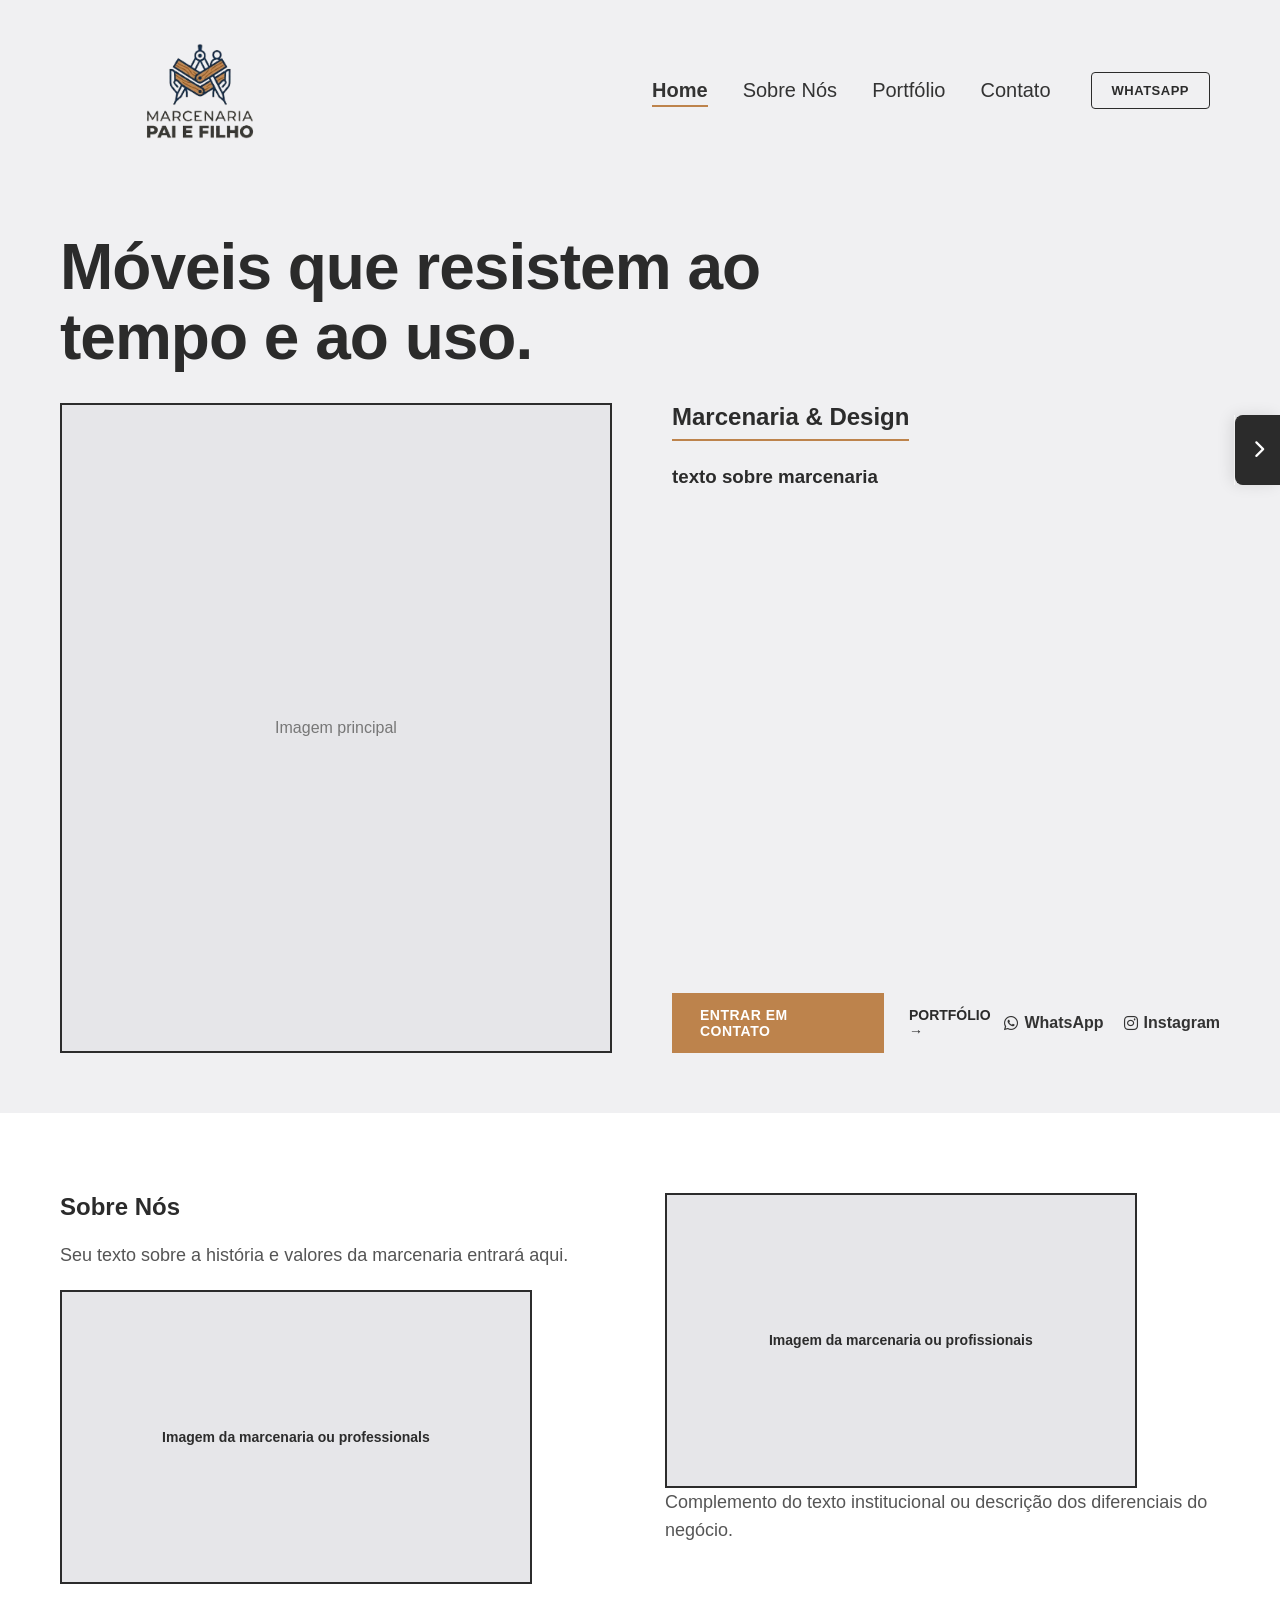
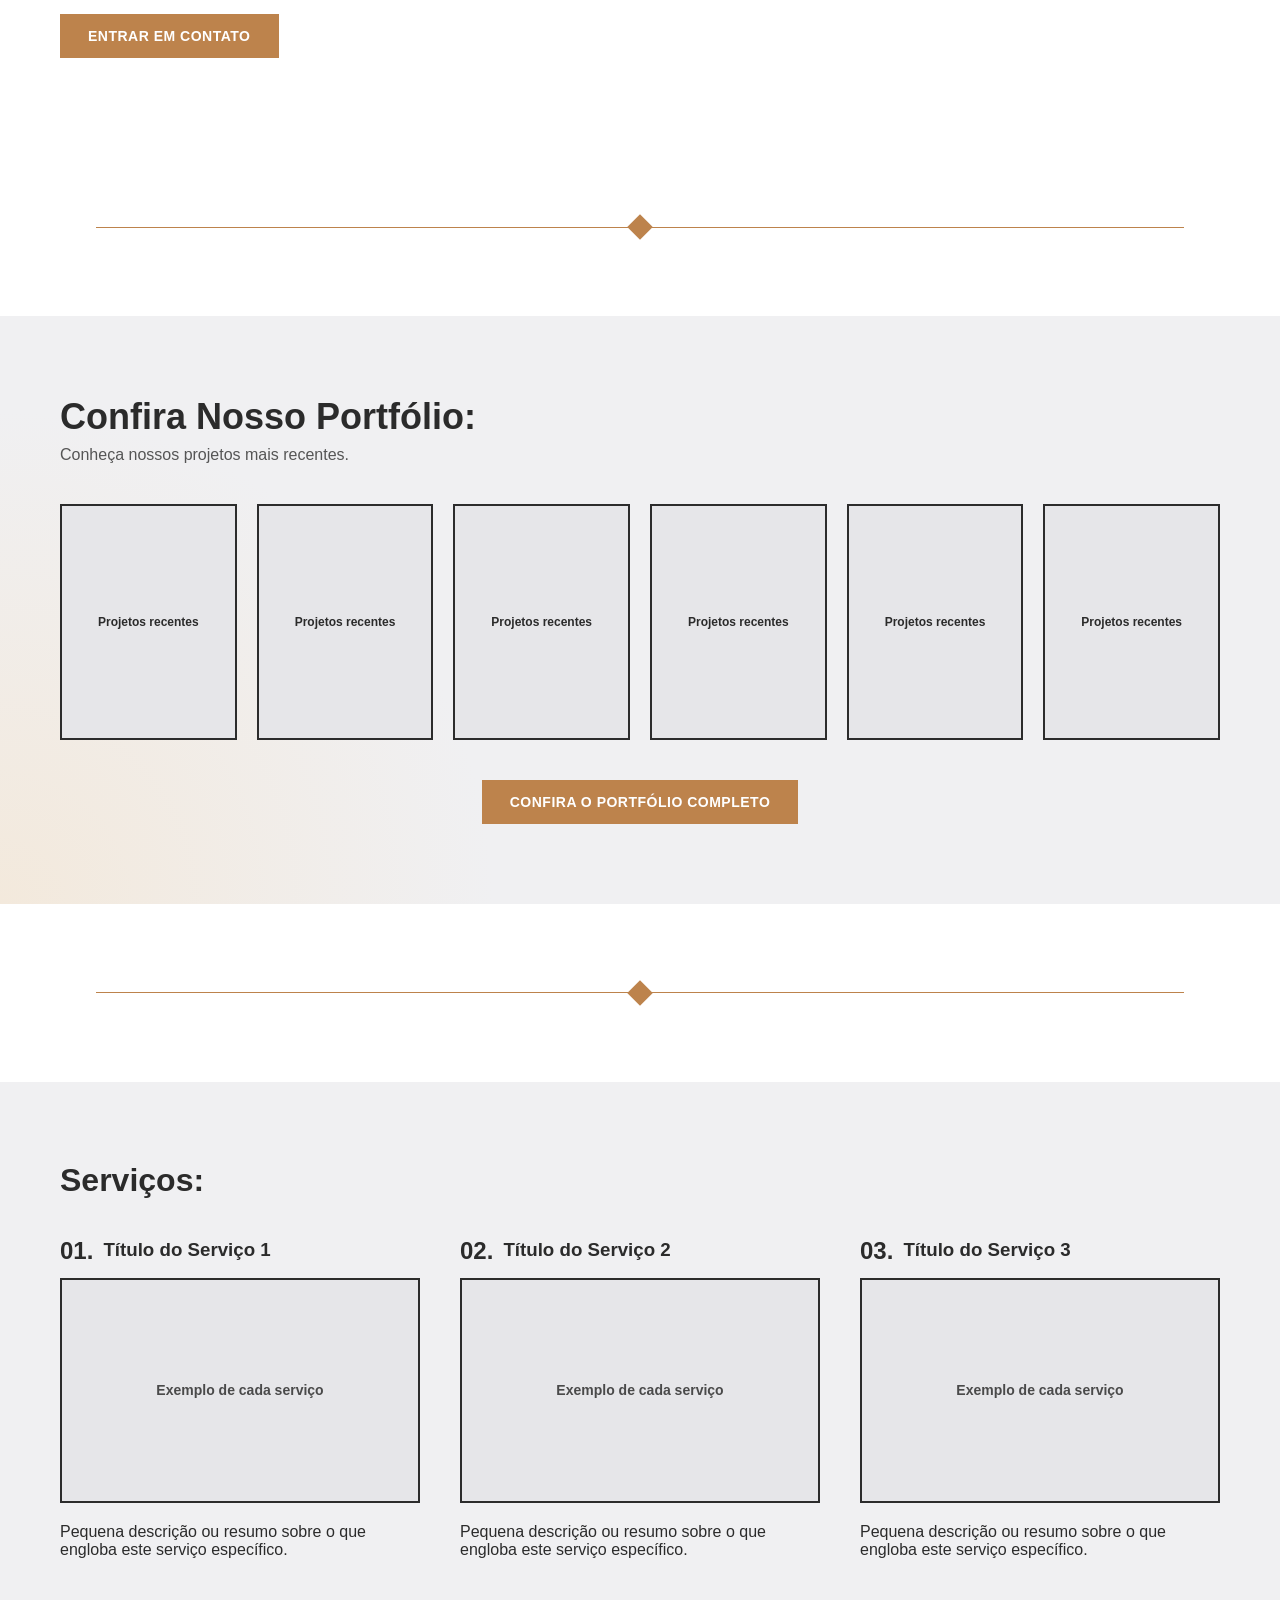
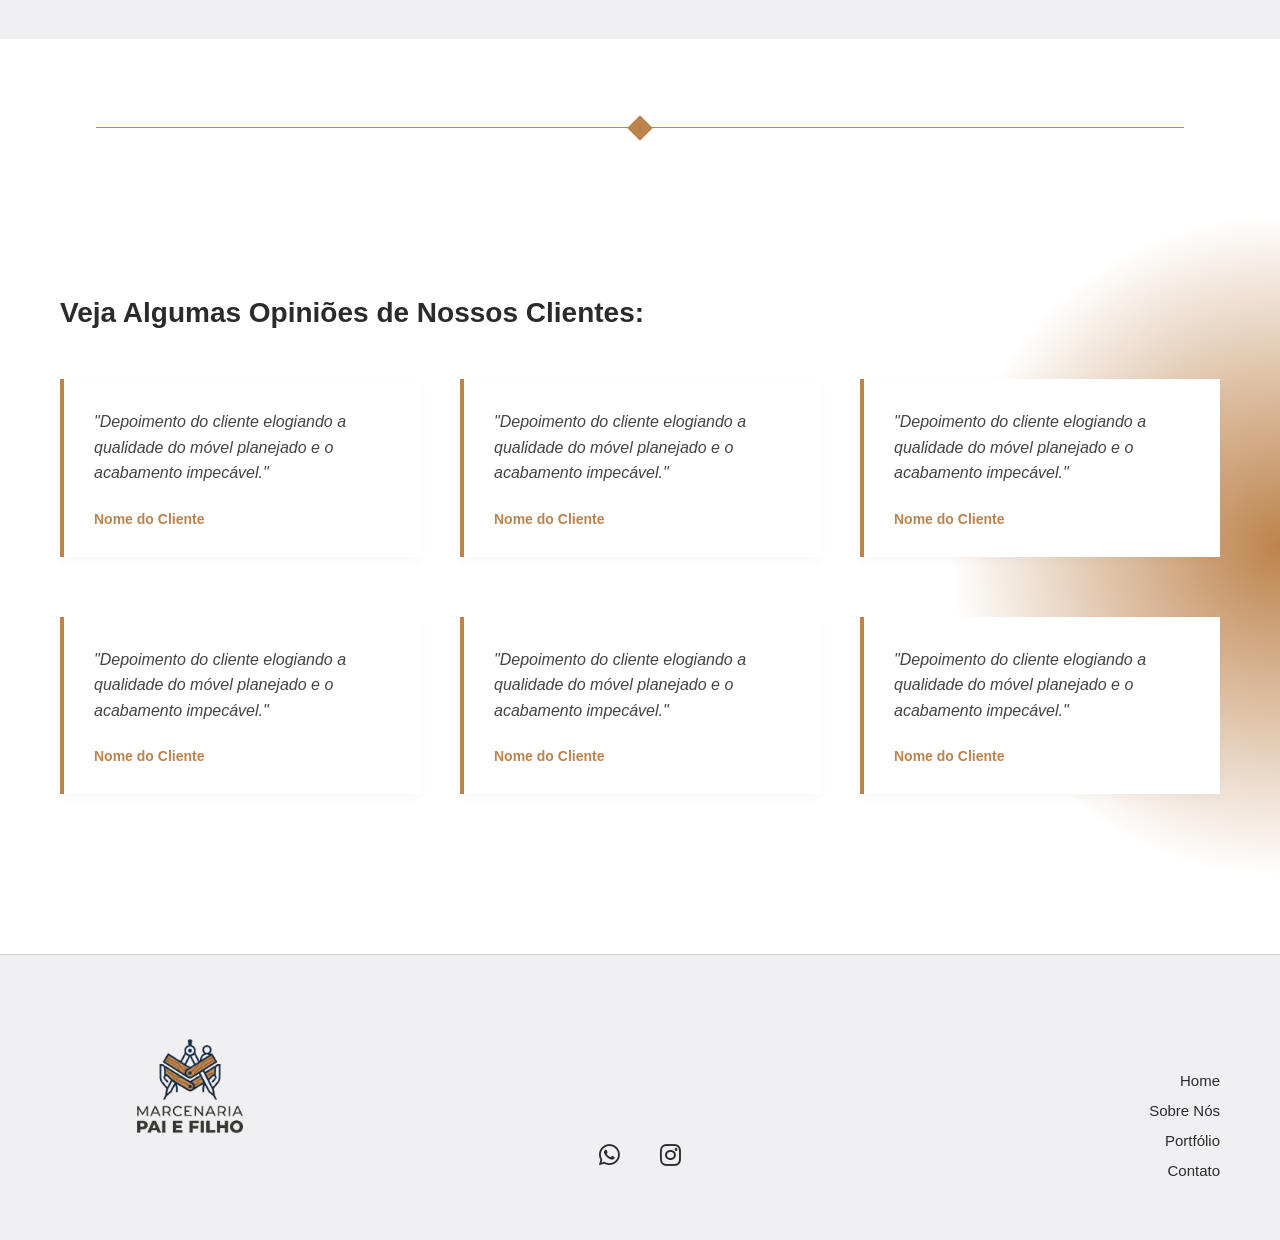
<file: index.html>
<!DOCTYPE html>
<html lang="pt-BR">
<head>
    <meta charset="UTF-8">
    <meta name="viewport" content="width=device-width, initial-scale=1.0">
    <title>Marcenaria & Design</title>
    <link rel="stylesheet" href="css/style.css">
    <link rel="stylesheet" href="https://cdnjs.cloudflare.com/ajax/libs/font-awesome/6.4.0/css/all.min.css">
</head>
<body>

   <header class="navbar">
    <div class="logo"><img src="imagens/portfolio/logo.png" alt="LOGO"></div>
    <nav class="nav-container-sobre">
        <ul class="nav-links">
            <li><a href="index.html" class="active">Home</a></li>
            <li><a href="sobre_nos.html">Sobre Nós</a></li>
            <li><a href="portfolio.html">Portfólio</a></li>
            <li><a href="contato.html">Contato</a></li>
        </ul>
        <a href="https://wa.me/11910538560" class="btn-nav-whatsapp" id="btnNavWhatsapp" target="_blank">WHATSAPP</a>
    </nav>
</header>

    <main class="hero-container">
        
        <h1 class="main-title">Móveis que resistem ao<br>tempo e ao uso.</h1>

        <div class="hero-body">
            
            <div class="image-box">Imagem principal</div>

            <div class="content-box">
                
                <div class="subtitle-wrapper">
                    <h2 class="subtitle">Marcenaria & Design</h2>
                </div>
                
                <h3>texto sobre marcenaria </h3>
                <div class="text-lines">
                    <div class="grey-line w-100"></div>
                    <div class="grey-line w-90"></div>
                    <div class="grey-line w-95"></div>
                    <div class="grey-line w-80"></div>
                </div>

                <div class="actions-bar">
                    <div class="buttons">
                        <a href="contato.html" class="btn-filled">ENTRAR EM CONTATO</a>
                        <a href="portfolio.html" class="btn-text">PORTFÓLIO &rarr;</a>
                    </div>
                    
                    <div class="socials">
                        <a href="https://wa.me/11910538560" class="social-link">
                            <i class="fa-brands fa-whatsapp"></i> WhatsApp
                        </a>
                        <a href="https://instagram.com" class="social-link">
                            <i class="fa-brands fa-instagram"></i> Instagram
                        </a>
                    </div>
                </div>

            </div> </div> </main>

            <section class="about-section">
                <div class="about-column">
                    <h2 class="section-title-small">Sobre Nós</h2>
                    <div class="text-content">
                        <p>Seu texto sobre a história e valores da marcenaria entrará aqui.</p>
                    </div>
                    
                    <div class="image-box-about">
                        <span class="placeholder-text">Imagem da marcenaria ou professionals</span>
                        <div class="line-diagonal-1"></div>
                        <div class="line-diagonal-2"></div>
                    </div>
                    
                    <a href="contato.html" class="btn-filled btn-about">ENTRAR EM CONTATO</a>
                </div>

                <div class="about-column">
                    <div class="image-box-about">
                        <span class="placeholder-text">Imagem da marcenaria ou profissionais</span>
                        <div class="line-diagonal-1"></div>
                        <div class="line-diagonal-2"></div>
                    </div>
                    
                    <div class="text-content">
                        <p>Complemento do texto institucional ou descrição dos diferenciais do negócio.</p>
                    </div>
                </div>
            </section>

            
                <div class="divider">
                    <div class="diamond"></div>
                </div>
        
            <section class="portfolio-section">
                <div class="portfolio-header">
                    <h2 class="portfolio-title">Confira Nosso Portfólio:</h2>
                    <p class="portfolio-subtitle">Conheça nossos projetos mais recentes.</p>
                </div>
        
                <div class="portfolio-grid">
                    <div class="portfolio-card"><div class="card-image"><span class="card-text">Projetos recentes</span><div class="card-x1"></div><div class="card-x2"></div></div></div>
                    <div class="portfolio-card"><div class="card-image"><span class="card-text">Projetos recentes</span><div class="card-x1"></div><div class="card-x2"></div></div></div>
                    <div class="portfolio-card"><div class="card-image"><span class="card-text">Projetos recentes</span><div class="card-x1"></div><div class="card-x2"></div></div></div>
                    <div class="portfolio-card"><div class="card-image"><span class="card-text">Projetos recentes</span><div class="card-x1"></div><div class="card-x2"></div></div></div>
                    <div class="portfolio-card"><div class="card-image"><span class="card-text">Projetos recentes</span><div class="card-x1"></div><div class="card-x2"></div></div></div>
                    <div class="portfolio-card"><div class="card-image"><span class="card-text">Projetos recentes</span><div class="card-x1"></div><div class="card-x2"></div></div></div>
                </div>
        
                <div class="portfolio-footer-btn">
                    <a href="portfolio.html" class="btn-filled">CONFIRA O PORTFÓLIO COMPLETO</a>
                </div>
            </section>

                    
            <div class="divider">
                <div class="diamond"></div>
            </div>

           <section class="services-section">
        <h2 class="services-title">Serviços:</h2>

        <div class="services-grid">
            <div class="service-card">
                <div class="service-header">
                    <span class="service-number">01.</span>
                    <div class="text-content-service">
                        <h3>Título do Serviço 1</h3>
                    </div>
                </div>
                <div class="image-box-service">
                    <span class="placeholder-text-light">Exemplo de cada serviço</span>
                    <div class="line-diagonal-light-1"></div>
                    <div class="line-diagonal-light-2"></div>
                </div>
                <div class="service-desc">
                    <p>Pequena descrição ou resumo sobre o que engloba este serviço específico.</p>
                </div>
            </div>

            <div class="service-card">
                <div class="service-header">
                    <span class="service-number">02.</span>
                    <div class="text-content-service">
                        <h3>Título do Serviço 2</h3>
                    </div>
                </div>
                <div class="image-box-service">
                    <span class="placeholder-text-light">Exemplo de cada serviço</span>
                    <div class="line-diagonal-light-1"></div>
                    <div class="line-diagonal-light-2"></div>
                </div>
                <div class="service-desc">
                    <p>Pequena descrição ou resumo sobre o que engloba este serviço específico.</p>
                </div>
            </div>

            <div class="service-card">
                <div class="service-header">
                    <span class="service-number">03.</span>
                    <div class="text-content-service">
                        <h3>Título do Serviço 3</h3>
                    </div>
                </div>
                <div class="image-box-service">
                    <span class="placeholder-text-light">Exemplo de cada serviço</span>
                    <div class="line-diagonal-light-1"></div>
                    <div class="line-diagonal-light-2"></div>
                </div>
                <div class="service-desc">
                    <p>Pequena descrição ou resumo sobre o que engloba este serviço específico.</p>
                </div>
            </div>
        </div>
    </section>

    
    <div class="divider">
        <div class="diamond"></div>
    </div>

   <section class="testimonials-section">
        <h2 class="testimonials-title">Veja Algumas Opiniões de Nossos Clientes:</h2>

        <div class="testimonials-grid">
            <div class="testimonial-card">
                <p class="testimonial-text">"Depoimento do cliente elogiando a qualidade do móvel planejado e o acabamento impecável."</p>
                <span class="testimonial-author">Nome do Cliente</span>
            </div>
            <div class="testimonial-card">
                <p class="testimonial-text">"Depoimento do cliente elogiando a qualidade do móvel planejado e o acabamento impecável."</p>
                <span class="testimonial-author">Nome do Cliente</span>
            </div>
            <div class="testimonial-card">
                <p class="testimonial-text">"Depoimento do cliente elogiando a qualidade do móvel planejado e o acabamento impecável."</p>
                <span class="testimonial-author">Nome do Cliente</span>
            </div>
            <div class="testimonial-card">
                <p class="testimonial-text">"Depoimento do cliente elogiando a qualidade do móvel planejado e o acabamento impecável."</p>
                <span class="testimonial-author">Nome do Cliente</span>
            </div>
            <div class="testimonial-card">
                <p class="testimonial-text">"Depoimento do cliente elogiando a qualidade do móvel planejado e o acabamento impecável."</p>
                <span class="testimonial-author">Nome do Cliente</span>
            </div>
            <div class="testimonial-card">
                <p class="testimonial-text">"Depoimento do cliente elogiando a qualidade do móvel planejado e o acabamento impecável."</p>
                <span class="testimonial-author">Nome do Cliente</span>
            </div>
        </div>
    </section>

    <footer class="footer-container">
        <div class="footer-content">
            
            <div class="footer-left">
                <div class="logo"><img src="imagens/portfolio/logo.png" alt="logo"></div>
                <div class="footer-dummy-lines">
                    <div class="grey-line w-100"></div>
                    <div class="grey-line w-60"></div>
                </div>
            </div>

            <div class="footer-center">
                <a href="#" class="footer-icon"><i class="fa-brands fa-whatsapp"></i></a>
                <a href="#" class="footer-icon"><i class="fa-brands fa-instagram"></i></a>
            </div>

            <div class="footer-right">
                <ul class="footer-links">
                    <li><a href="index.html">Home</a></li>
                    <li><a href="sobre_nos.html">Sobre Nós</a></li>
                    <li><a href="portfolio.html">Portfólio</a></li>
                    <li><a href="contato.html">Contato</a></li>
                </ul>
            </div>

        </div>
    </footer>        
    <a href="sobre_nos.html" class="book-next-btn" id="bookNextBtn" title="Próxima Página">
        <span class="book-text-hint">Sobre Nós</span>
        <div class="book-arrow-box">
            <i class="fa-solid fa-chevron-right"></i>
        </div>
    </a>

    <script src="js/global.js"></script> 
</body>
</html>
</file>
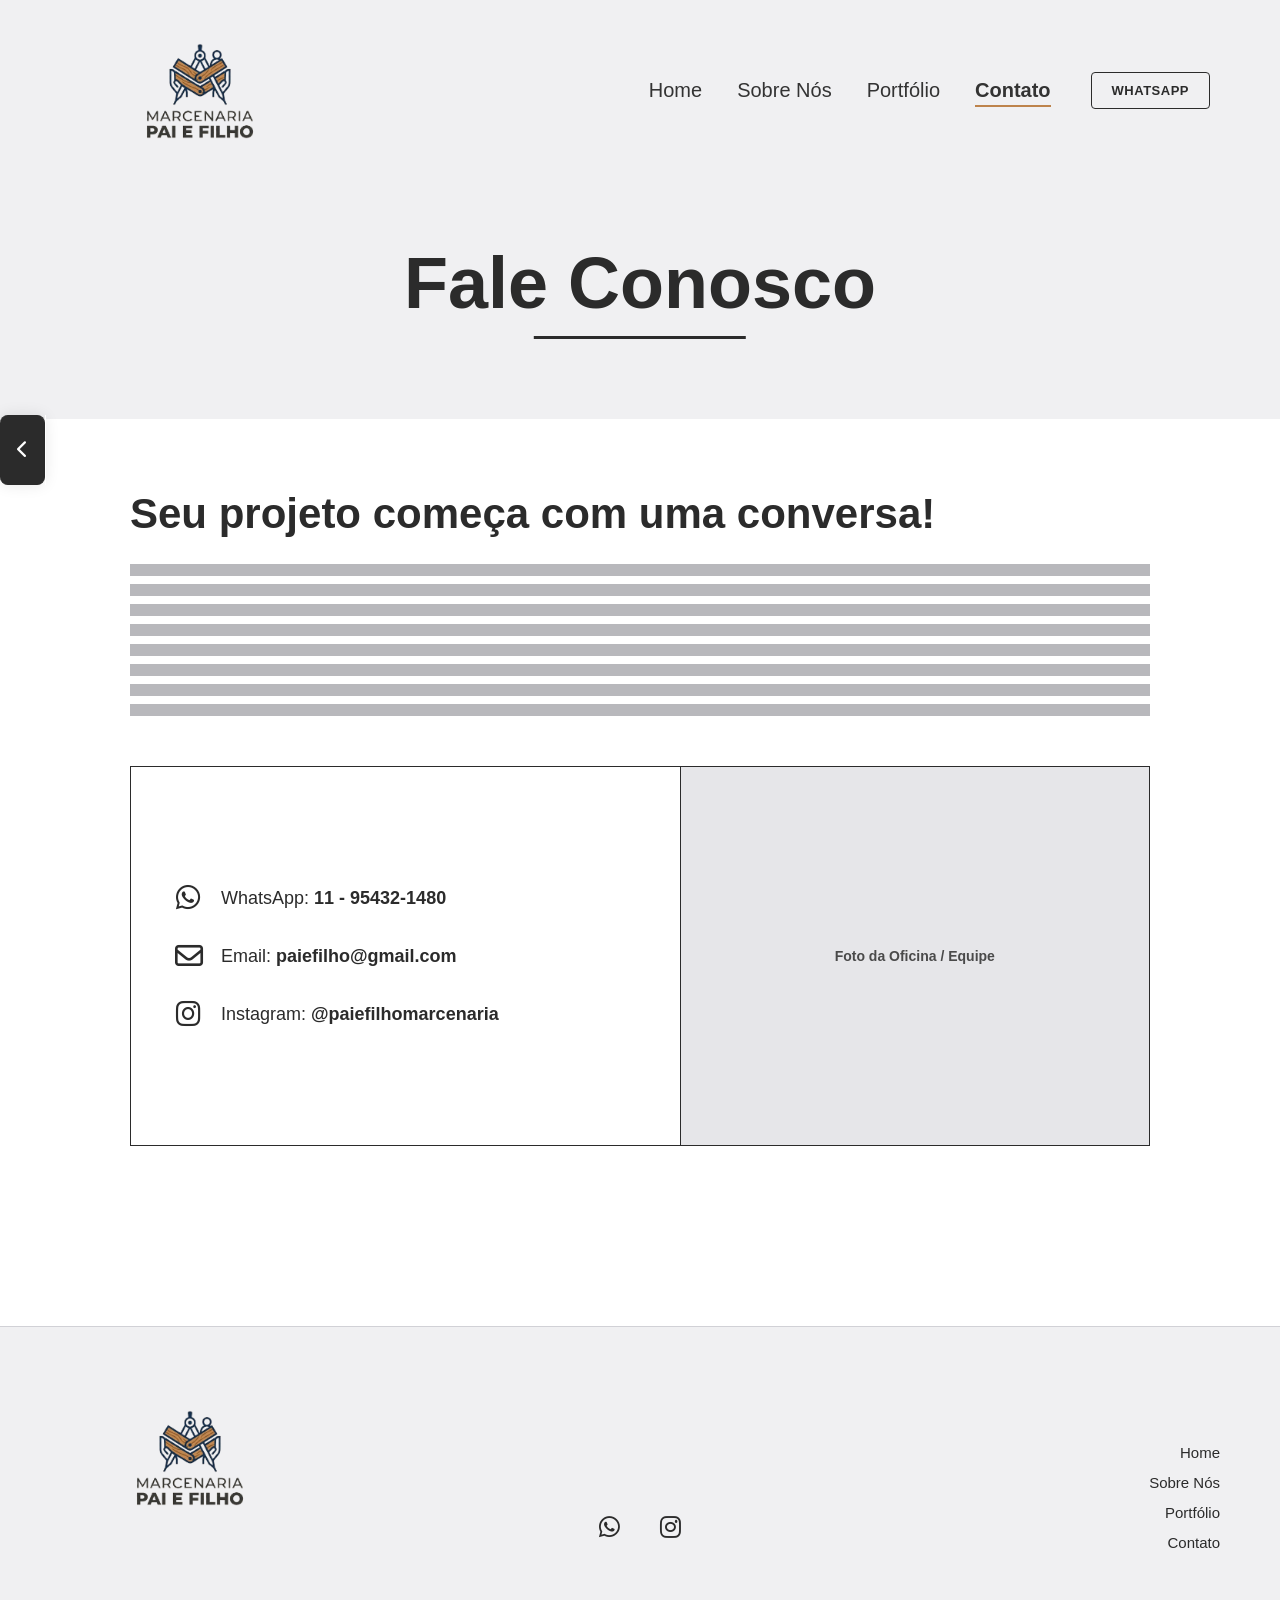
<file: contato.html>
<!DOCTYPE html>
<html lang="pt-BR">
<head>
    <meta charset="UTF-8">
    <meta name="viewport" content="width=device-width, initial-scale=1.0">
    <title>Contato - Marcenaria & Design</title>
    <link rel="stylesheet" href="https://cdnjs.cloudflare.com/ajax/libs/font-awesome/6.4.0/css/all.min.css">
    <link rel="stylesheet" href="css/style.css">
</head>
<body>

    <header class="navbar">
        <div class="logo"><img src="imagens/portfolio/logo.png" alt="LOGO"></div>
        <nav class="nav-container-sobre">
            <ul class="nav-links">
                <li><a href="index.html">Home</a></li>
                <li><a href="sobre_nos.html">Sobre Nós</a></li>
                <li><a href="portfolio.html">Portfólio</a></li>
                <li><a href="contato.html" class="active">Contato</a></li>
            </ul>
            <a href="https://wa.me/11910538560" class="btn-nav-whatsapp" id="btnNavWhatsapp" target="_blank">WHATSAPP</a>
        </nav>
    </header>

    <main class="contato-page-container">
        
        <section class="contato-hero-page">
            <h1 class="contato-title-main">Fale Conosco</h1>
        </section>

        <section class="contato-content-section">
            <div class="contato-wrapper">
                
                <h2 class="contato-subtitle">Seu projeto começa com uma conversa!</h2>

                <div class="contato-text-dummy">
                    <div class="grey-line w-100"></div>
                    <div class="grey-line w-85"></div>
                    <div class="grey-line w-70"></div>
                    <div class="grey-line w-80"></div>
                    <div class="grey-line w-100"></div>
                    <div class="grey-line w-85"></div>
                    <div class="grey-line w-70"></div>
                    <div class="grey-line w-80"></div>
                </div>

                <div class="contato-box-container">
                    
                    <div class="contato-info-left">
                        
                        <div class="info-item">
                            <i class="fa-brands fa-whatsapp icon-ct"></i>
                            <p>WhatsApp: <strong>11 - 95432-1480</strong></p>
                        </div>

                        <div class="info-item">
                            <i class="fa-regular fa-envelope icon-ct"></i>
                            <p>Email: <strong>paiefilho@gmail.com</strong></p>
                        </div>

                        <div class="info-item">
                            <i class="fa-brands fa-instagram icon-ct"></i>
                            <p>Instagram: <strong>@paiefilhomarcenaria</strong></p>
                        </div>

                    </div>

                    <div class="contato-image-right">
                        <div class="contato-x1"></div>
                        <div class="contato-x2"></div>
                        <span class="placeholder-text-light">Foto da Oficina / Equipe</span>
                    </div>

                </div>

            </div>
        </section>

    </main>

    <footer class="footer-container">
        <div class="footer-content">
            <div class="footer-left">
                <div class="logo"><img src="imagens/portfolio/logo.png" alt="LOGO"></div>
                <div class="footer-dummy-lines">
                    <div class="grey-line w-100"></div>
                    <div class="grey-line w-60"></div>
                </div>
            </div>
            <div class="footer-center">
                <a href="#" class="footer-icon"><i class="fa-brands fa-whatsapp"></i></a>
                <a href="#" class="footer-icon"><i class="fa-brands fa-instagram"></i></a>
            </div>
            <div class="footer-right">
                <ul class="footer-links">
                    <li><a href="index.html">Home</a></li>
                    <li><a href="sobre_nos.html">Sobre Nós</a></li>
                    <li><a href="portfolio.html">Portfólio</a></li>
                    <li><a href="contato.html">Contato</a></li>
                </ul>
            </div>
        </div>
    </footer>

        <a href="portfolio.html" class="book-page-btn book-prev" id="bookPrevBtn" title="Página Anterior">
    <div class="book-arrow-box">
        <i class="fa-solid fa-chevron-left"></i>
    </div>
    <span class="book-text-hint">Portfólio</span>
</a>


    <script src="js/global.js"></script>
</body>
</html>
</file>
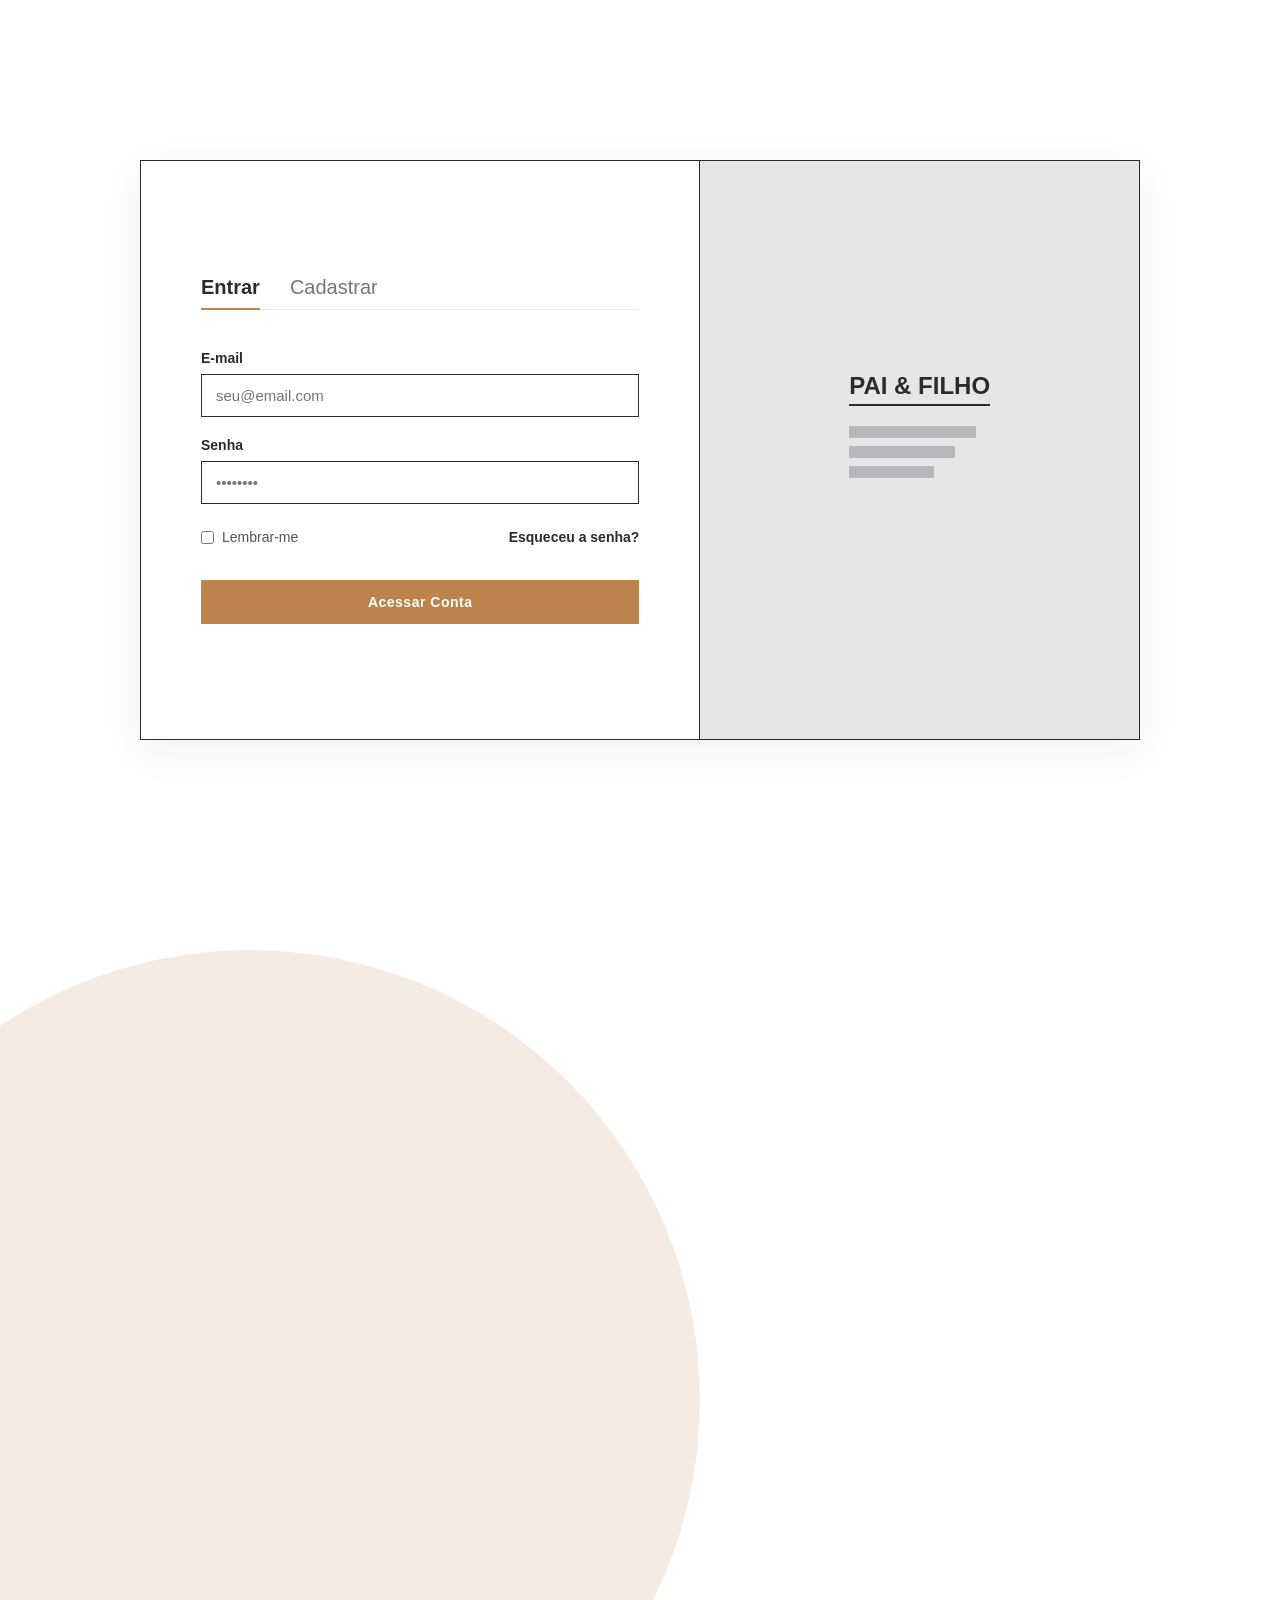
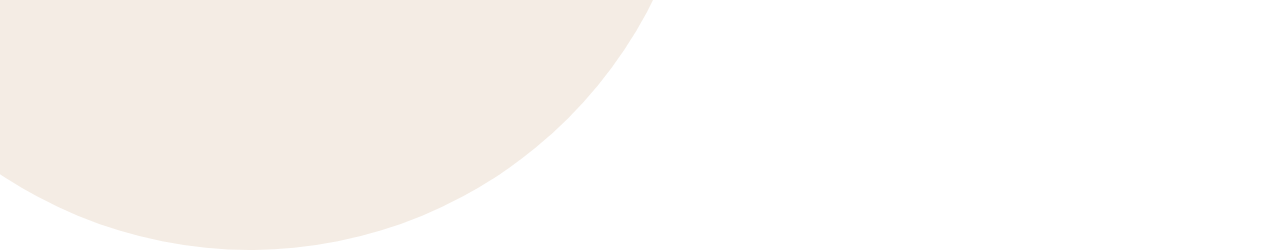
<file: login.html>
<!DOCTYPE html>
<html lang="pt-BR">
<head>
    <meta charset="UTF-8">
    <meta name="viewport" content="width=device-width, initial-scale=1.0">
    <title>Acesso à Conta - Marcenaria Pai e Filho</title>
    <link rel="stylesheet" href="css/style.css">
</head>
<body class="auth-page-body">

    <div class="auth-page-wrapper">

        <div class="bg-shape shape-top-left"></div>
        <div class="bg-shape shape-bottom-right"></div>

        <div class="auth-container">
            <div class="auth-form-side">
                
                <div class="auth-tabs" id="authTabs">
                    <button class="auth-tab active" data-tab="login">Entrar</button>
                    <button class="auth-tab" data-tab="register">Cadastrar</button>
                </div>

                <form id="login-form" class="auth-form active">
                    <div id="login-error-message" style="display: none; color: #d32f2f; background: #ffebee; padding: 10px; border: 1px solid #d32f2f; font-size: 14px; margin-bottom: 15px; font-weight: 600;">
                        E-mail ou senha incorretos!
                    </div>

                    <div class="auth-input-group">
                        <label for="login-email">E-mail</label>
                        <input type="email" id="login-email" placeholder="seu@email.com" required>
                    </div>
                    <div class="auth-input-group">
                        <label for="login-password">Senha</label>
                        <input type="password" id="login-password" placeholder="••••••••" required>
                    </div>
                    <div class="auth-utilities">
                        <label class="remember-me">
                            <input type="checkbox"> Lembrar-me
                        </label>
                        <a href="#" class="btn-text">Esqueceu a senha?</a>
                    </div>
                    <button type="submit" class="btn-filled auth-submit-btn">Acessar Conta</button>
                </form>

                <form id="register-form" class="auth-form">
                    <div class="auth-input-group">
                        <label for="reg-name">Nome Completo</label>
                        <input type="text" id="reg-name" placeholder="Ex: João Silva" required>
                    </div>
                    <div class="auth-input-group">
                        <label for="reg-email">E-mail</label>
                        <input type="email" id="reg-email" placeholder="seu@email.com" required>
                    </div>
                    <div class="auth-input-group">
                        <label for="reg-password">Criar Senha</label>
                        <input type="password" id="reg-password" placeholder="No mínimo 6 caracteres" required>
                    </div>
                    <div class="auth-utilities">
                        <label class="remember-me">
                            <input type="checkbox" required> Aceito os termos e políticas
                        </label>
                    </div>
                    <button type="submit" class="btn-filled auth-submit-btn">Criar Minha Conta</button>
                </form>
            </div>

            <div class="auth-image-side">
                <div class="auth-image-overlay">
                    <div class="footer-logo" style="color: #2b2b2b; margin-bottom: 20px;">PAI & FILHO</div>
                    <div class="contato-text-dummy" style="width: 100%; max-width: 250px; display: flex; flex-direction: column; gap: 8px;">
                        <div class="grey-line" style="height: 12px; background-color: #b8b8bc; width: 90%;"></div>
                        <div class="grey-line" style="height: 12px; background-color: #b8b8bc; width: 75%;"></div>
                        <div class="grey-line" style="height: 12px; background-color: #b8b8bc; width: 60%;"></div>
                    </div>
                </div>
            </div>
        </div>

    </div>

    <script src="js/global.js"></script>
    <script src="js/login.js"></script>
</body>
</html>
</file>
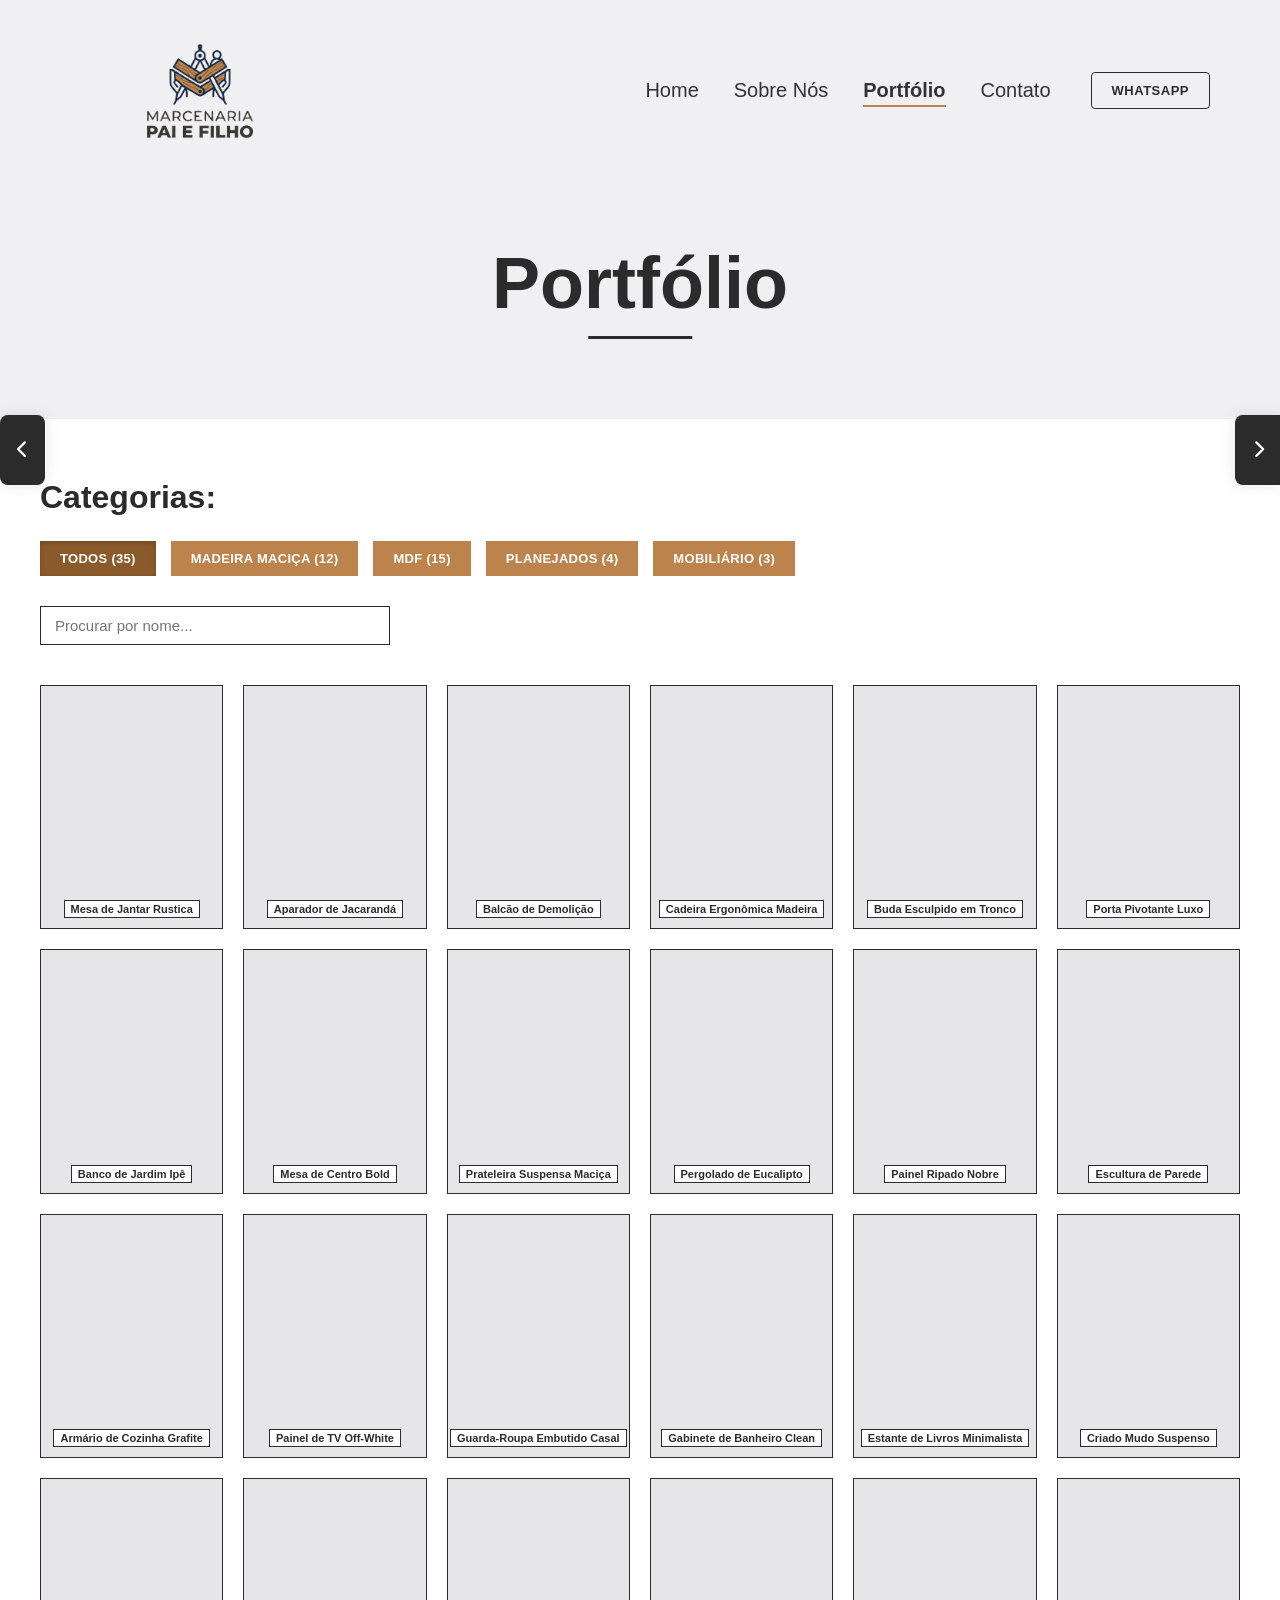
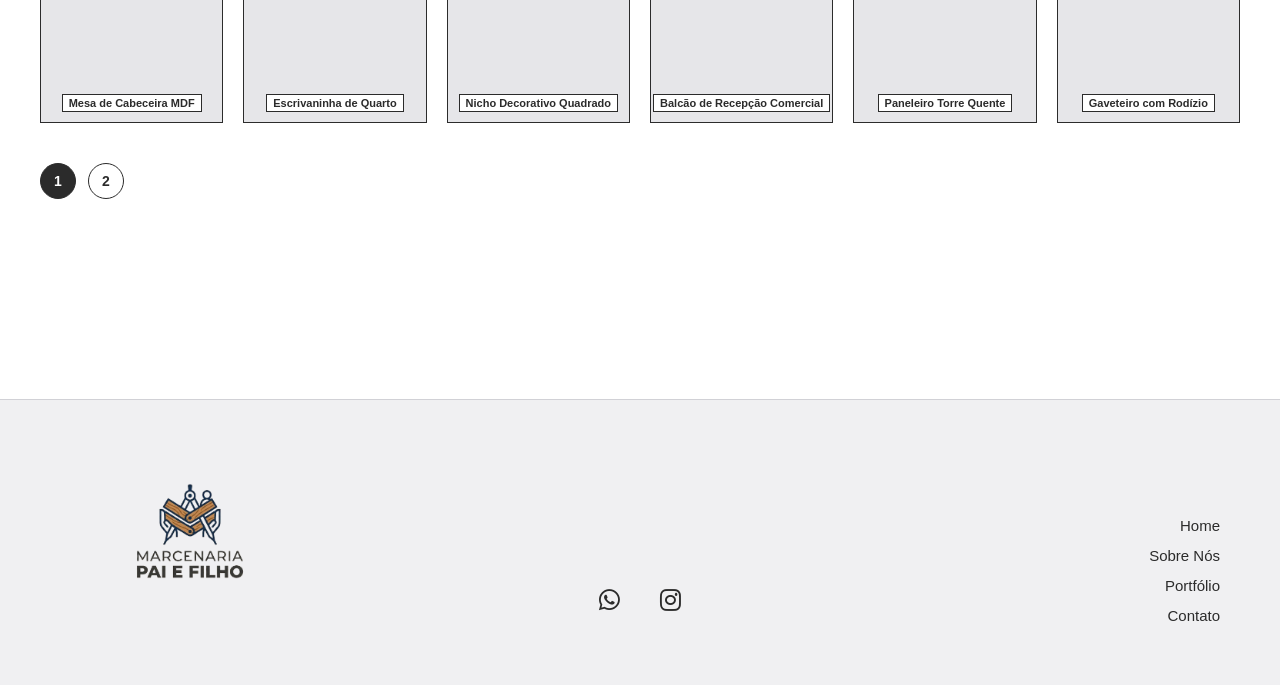
<file: portfolio.html>
<!DOCTYPE html>
<html lang="pt-BR">
<head>
    <meta charset="UTF-8">
    <meta name="viewport" content="width=device-width, initial-scale=1.0">
    <title>Portfólio - Marcenaria & Design</title>
    <link rel="stylesheet" href="https://cdnjs.cloudflare.com/ajax/libs/font-awesome/6.4.0/css/all.min.css">
    <link rel="stylesheet" href="css/style.css">
</head>
<body>

    <header class="navbar">
        <div class="logo"><img src="imagens/portfolio/logo.png" alt="LOGO"></div>
        <nav class="nav-container-sobre">
            <ul class="nav-links">
                <li><a href="index.html">Home</a></li>
                <li><a href="sobre_nos.html">Sobre Nós</a></li>
                <li><a href="portfolio.html" class="active">Portfólio</a></li>
                <li><a href="contato.html">Contato</a></li>
            </ul>
            <a href="https://wa.me/11910538560" class="btn-nav-whatsapp" id="btnNavWhatsapp" target="_blank">WHATSAPP</a>
        </nav>
    </header>

    <main class="portfolio-page-container">
        
        <section class="portfolio-hero-page">
            <h1 class="portfolio-title-main">Portfólio</h1>
        </section>

      <section class="portfolio-gallery-section">
            <div class="gallery-wrapper">
                
                <h2 class="categories-title">Categorias:</h2>

                <div class="filter-buttons-group" id="filterBtnGroup">
                    <button class="btn-filter active" data-category="todos">TODOS (<span id="count-todos">0</span>)</button>
                    <button class="btn-filter" data-category="madeira">MADEIRA MACIÇA (<span id="count-madeira">0</span>)</button>
                    <button class="btn-filter" data-category="mdf">MDF (<span id="count-mdf">0</span>)</button>
                    <button class="btn-filter" data-category="planejados">PLANEJADOS (<span id="count-planejados">0</span>)</button>
                    <button class="btn-filter" data-category="mobiliario">MOBILIÁRIO (<span id="count-mobiliario">0</span>)</button>
                </div>

                <div class="search-container">
                    <input type="text" placeholder="Procurar por nome..." id="portfolioSearch">
                </div>

               <div class="gallery-grid" id="galleryGrid"></div>

                <div class="pagination-container" id="paginationContainer"></div>

            </div>
        </section>

                <div class="pagination-container" id="paginationContainer"></div>

            </div>
        </section>

    </main>

    <footer class="footer-container">
        <div class="footer-content">
            <div class="footer-left">
                <div class="logo"><img src="imagens/portfolio/logo.png" alt="LOGO"></div>
                <div class="footer-dummy-lines">
                    <div class="grey-line w-100"></div>
                    <div class="grey-line w-60"></div>
                </div>
            </div>
            <div class="footer-center">
                <a href="https://wa.me/11910538560" class="footer-icon" target="_blank"><i class="fa-brands fa-whatsapp"></i></a>
                <a href="https://www.instagram.com/paiefilhomarcenaria/" class="footer-icon" target="_blank"><i class="fa-brands fa-instagram"></i></a>
            </div>
            <div class="footer-right">
                <ul class="footer-links">
                    <li><a href="index.html">Home</a></li>
                    <li><a href="sobre_nos.html">Sobre Nós</a></li>
                    <li><a href="portfolio.html">Portfólio</a></li>
                    <li><a href="contato.html">Contato</a></li>
                </ul>
            </div>
        </div>
    </footer>

        <a href="sobre_nos.html" class="book-page-btn book-prev" id="bookPrevBtn" title="Página Anterior">
    <div class="book-arrow-box">
        <i class="fa-solid fa-chevron-left"></i>
    </div>
    <span class="book-text-hint">Sobre Nós</span>
</a>

<a href="contato.html" class="book-page-btn book-next" id="bookNextBtn" title="Próxima Página">
    <span class="book-text-hint">Contato</span>
    <div class="book-arrow-box">
        <i class="fa-solid fa-chevron-right"></i>
    </div>
</a>

    <script src="js/global.js"></script>
    <script src="js/portfolio.js"></script>
</body>
</html>
</file>
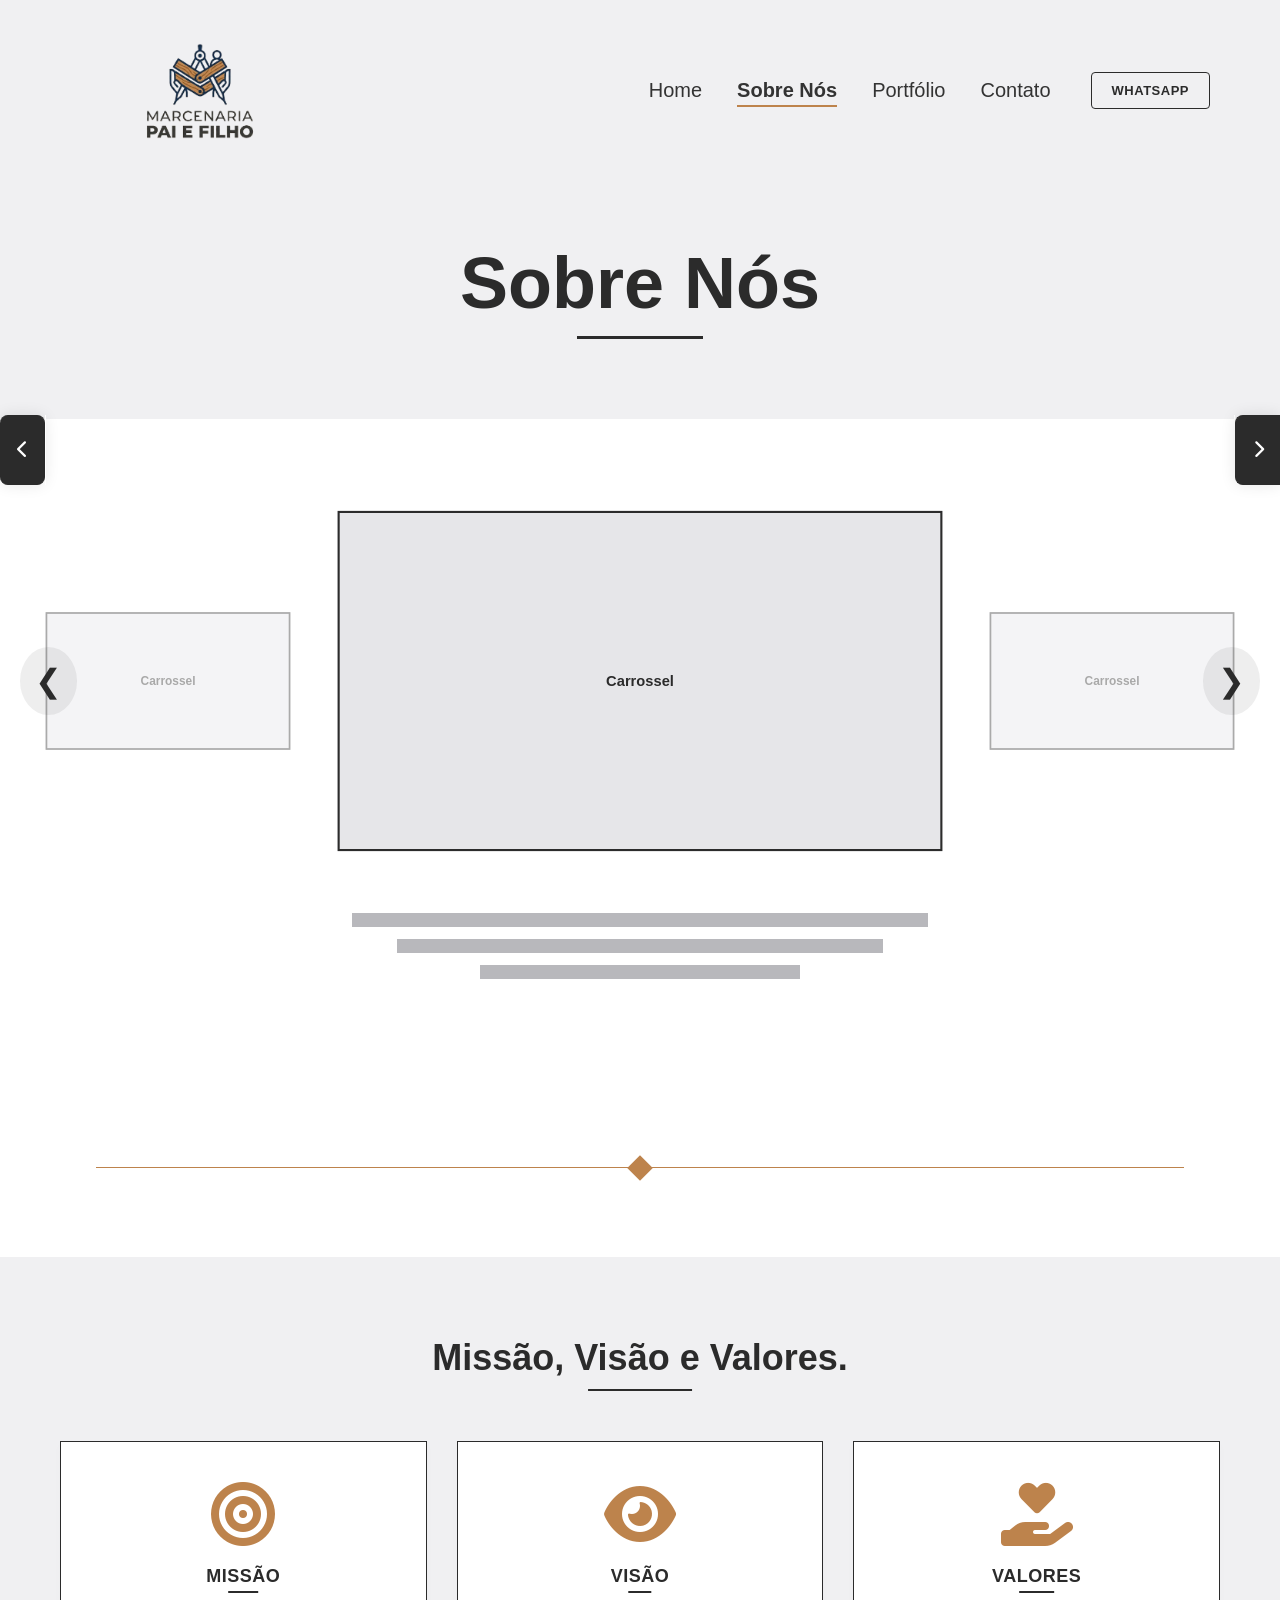
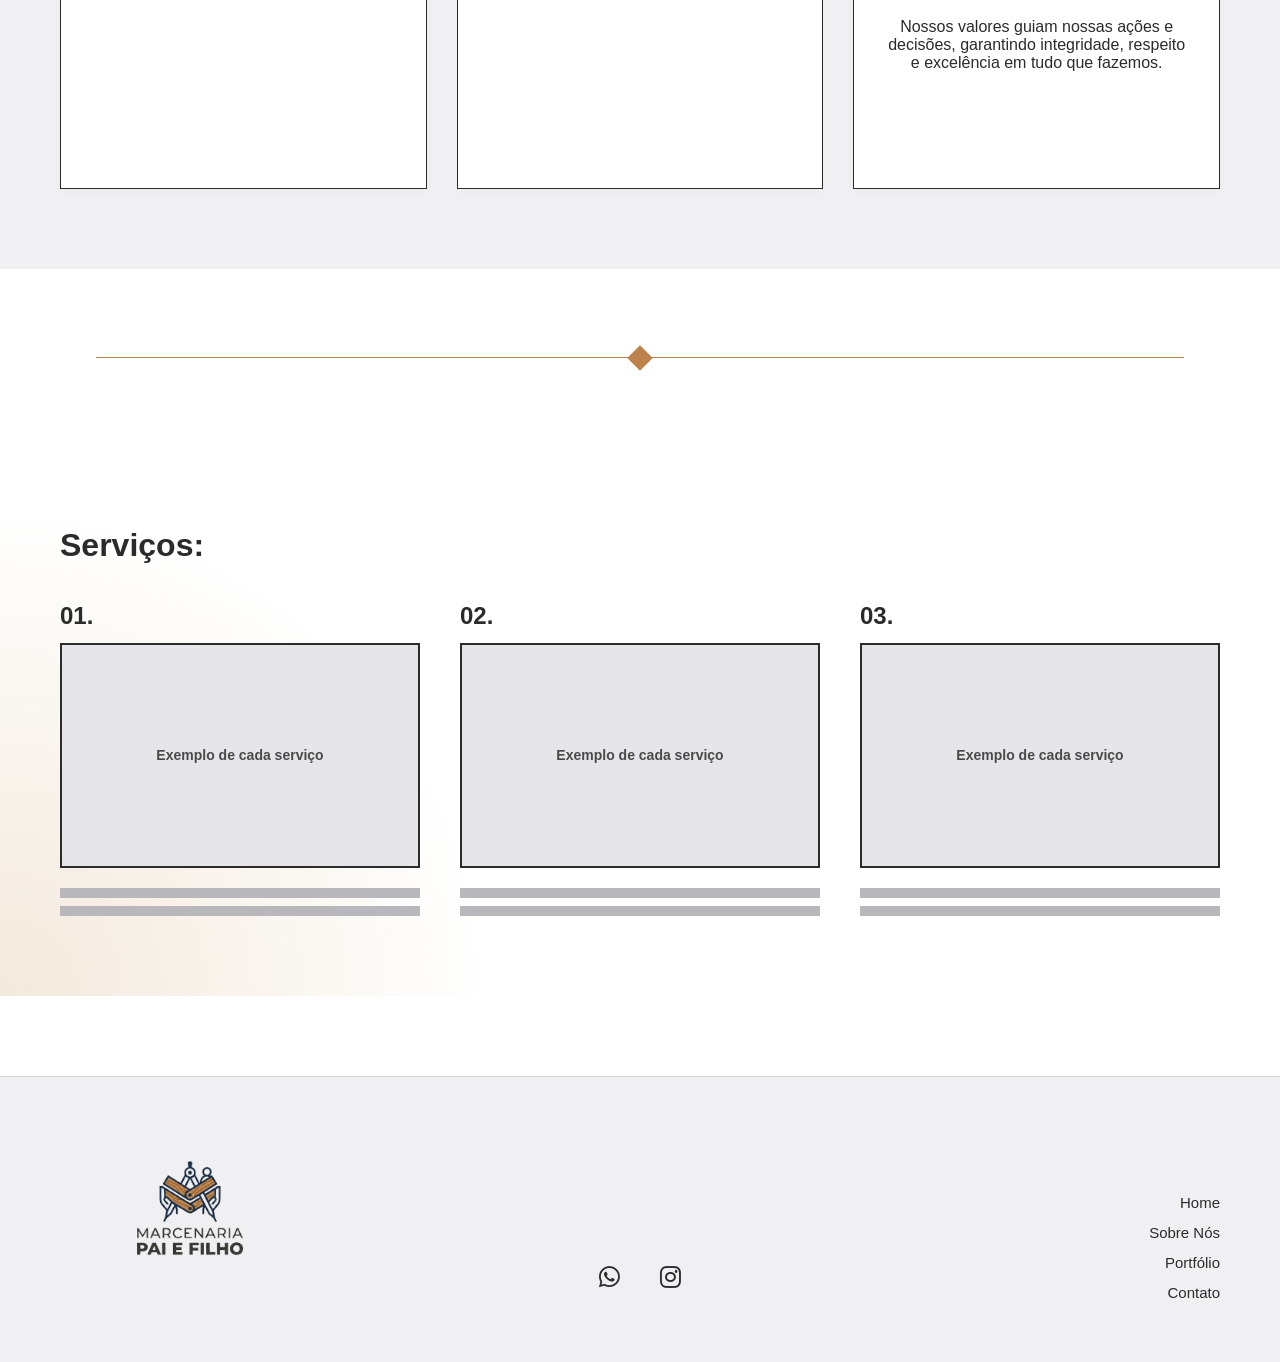
<file: sobre_nos.html>
<!DOCTYPE html>
<html lang="pt-BR">
<head>
    <meta charset="UTF-8">
    <meta name="viewport" content="width=device-width, initial-scale=1.0">
    <title>Sobre Nós - Marcenaria & Design</title>
    <link rel="stylesheet" href="https://cdnjs.cloudflare.com/ajax/libs/font-awesome/6.4.0/css/all.min.css">
    <link rel="stylesheet" href="css/style.css">
</head>
<body>

    <header class="navbar">
        <div class="logo"><img src="imagens/portfolio/logo.png" alt="LOGO"></div>
        <nav class="nav-container-sobre">
            <ul class="nav-links">
                <li><a href="index.html">Home</a></li>
                <li><a href="sobre_nos.html" class="active">Sobre Nós</a></li>
                <li><a href="portfolio.html">Portfólio</a></li>
                <li><a href="contato.html">Contato</a></li>
            </ul>
            <a href="https://wa.me/11910538560" class="btn-nav-whatsapp" id="btnNavWhatsapp" target="_blank">WHATSAPP</a>
        </nav>
    </header>

    <main class="sobre-page-container">
        
        <section class="sobre-hero">
            <h1 class="sobre-title-main">Sobre Nós</h1>
        </section>

        <section class="sobre-content">
            <div class="carousel-wrapper">
                <button class="carousel-btn prev-btn" id="prevBtn">&#10094;</button>
                <div class="carousel-container" id="carouselContainer">
                    <div class="carousel-card side-card">
                        <div class="card-image-box">
                            <span class="card-label">Carrossel</span>
                            <div class="x-line-1"></div><div class="x-line-2"></div>
                        </div>
                    </div>
                    <div class="carousel-card center-card">
                        <div class="card-image-box">
                            <span class="card-label">Carrossel</span>
                            <div class="x-line-1"></div><div class="x-line-2"></div>
                        </div>
                    </div>
                    <div class="carousel-card side-card">
                        <div class="card-image-box">
                            <span class="card-label">Carrossel</span>
                            <div class="x-line-1"></div><div class="x-line-2"></div>
                        </div>
                    </div>
                </div>
                <button class="carousel-btn next-btn" id="nextBtn">&#10095;</button>
            </div>

            <div class="sobre-text-block">
                <div class="grey-line-center w-70"></div>
                <div class="grey-line-center w-60"></div>
                <div class="grey-line-center w-40"></div>
            </div>
        </section>

        <div class="divider">
                    <div class="diamond"></div>
                </div>

        <section class="mvv-section">
            <h2 class="mvv-main-title">Missão, Visão e Valores.</h2>
            
            <div class="mvv-grid">
                
                <div class="mvv-card">
                    <div class="mvv-icon-box">
                        <i class="fa-solid fa-bullseye"></i>
                    </div>
                    <h3 class="mvv-card-title">MISSÃO</h3>
                    <div class="mvv-lines">
                        <div class="grey-line w-100"></div>
                        <div class="grey-line w-90"></div>
                        <div class="grey-line w-95"></div>
                        <div class="grey-line w-80"></div>
                        <div class="grey-line w-85"></div>
                    </div>
                </div>

                <div class="mvv-card">
                    <div class="mvv-icon-box">
                        <i class="fa-solid fa-eye"></i>
                    </div>
                    <h3 class="mvv-card-title">VISÃO</h3>
                    <div class="mvv-lines">
                        <div class="grey-line w-100"></div>
                        <div class="grey-line w-90"></div>
                        <div class="grey-line w-95"></div>
                        <div class="grey-line w-80"></div>
                        <div class="grey-line w-85"></div>
                    </div>
                </div>

                <div class="mvv-card">
                    <div class="mvv-icon-box">
                        <i class="fa-solid fa-hand-holding-heart"></i>
                    </div>
                    <h3 class="mvv-card-title">VALORES</h3>
                    <div class="mvv-lines">
                        <div class="texto">Nossos valores guiam nossas ações e decisões, garantindo integridade, respeito e excelência em tudo que fazemos.</div>
                        <div class="texto"></div>
                        <div class="grey-line w-95"></div>
                        <div class="grey-line w-80"></div>
                        <div class="grey-line w-85"></div>
                    </div>
                </div>

            </div>
        </section>

        <div class="divider">
                    <div class="diamond"></div>
                </div>

        <section class="services-section-sobre">
            <h2 class="services-title">Serviços:</h2>

            <div class="services-grid">
                <div class="service-card">
                    <div class="service-header">
                        <span class="service-number">01.</span>
                        <div class="service-titles">
                            <div class="dark-line w-100"></div>
                            <div class="dark-line w-80"></div>
                        </div>
                    </div>
                    <div class="image-box-service">
                        <span class="placeholder-text-light">Exemplo de cada serviço</span>
                        <div class="line-diagonal-light-1"></div><div class="line-diagonal-light-2"></div>
                    </div>
                    <div class="service-desc">
                        <div class="light-line w-70"></div>
                        <div class="light-line w-50"></div>
                    </div>
                </div>

                <div class="service-card">
                    <div class="service-header">
                        <span class="service-number">02.</span>
                        <div class="service-titles">
                            <div class="dark-line w-100"></div>
                            <div class="dark-line w-80"></div>
                        </div>
                    </div>
                    <div class="image-box-service">
                        <span class="placeholder-text-light">Exemplo de cada serviço</span>
                        <div class="line-diagonal-light-1"></div><div class="line-diagonal-light-2"></div>
                    </div>
                    <div class="service-desc">
                        <div class="light-line w-70"></div>
                        <div class="light-line w-50"></div>
                    </div>
                </div>

                <div class="service-card">
                    <div class="service-header">
                        <span class="service-number">03.</span>
                        <div class="service-titles">
                            <div class="dark-line w-100"></div>
                            <div class="dark-line w-80"></div>
                        </div>
                    </div>
                    <div class="image-box-service">
                        <span class="placeholder-text-light">Exemplo de cada serviço</span>
                        <div class="line-diagonal-light-1"></div><div class="line-diagonal-light-2"></div>
                    </div>
                    <div class="service-desc">
                        <div class="light-line w-70"></div>
                        <div class="light-line w-50"></div>
                    </div>
                </div>
            </div>
        </section>

    </main>

    <footer class="footer-container">
        <div class="footer-content">
            <div class="footer-left">
                <div class="logo"><img src="imagens/portfolio/logo.png" alt="LOGO"></div>
                <div class="footer-dummy-lines">
                    <div class="grey-line w-100"></div>
                    <div class="grey-line w-60"></div>
                </div>
            </div>
            <div class="footer-center">
                <a href="https://wa.me/11910538560" class="footer-icon" target="_blank"><i class="fa-brands fa-whatsapp"></i></a>
                <a href="https://www.instagram.com/paiefilhomarcenaria/" class="footer-icon" target="_blank"><i class="fa-brands fa-instagram"></i></a>
            </div>
            <div class="footer-right">
                <ul class="footer-links">
                    <li><a href="index.html">Home</a></li>
                    <li><a href="sobre_nos.html">Sobre Nós</a></li>
                    <li><a href="portfolio.html">Portfólio</a></li>
                    <li><a href="contato.html">Contato</a></li>
                </ul>
            </div>
        </div>
    </footer>

    
    <a href="index.html" class="book-page-btn book-prev" id="bookPrevBtn" title="Página Anterior">
    <div class="book-arrow-box">
        <i class="fa-solid fa-chevron-left"></i>
    </div>
    <span class="book-text-hint">Home</span>
</a>

<a href="portfolio.html" class="book-page-btn book-next" id="bookNextBtn" title="Próxima Página">
    <span class="book-text-hint">Portfólio</span>
    <div class="book-arrow-box">
        <i class="fa-solid fa-chevron-right"></i>
    </div>
</a>

   <script src="js/global.js"></script>
    <script src="js/sobre_nos.js"></script>
</body>
</html>
</file>
<file: css/style.css>
/* ==========================================
   1. RESET GLOBAL E CONFIGURAÇÕES DO BODY
   ========================================== */
* {
    margin: 0;
    padding: 0;
    box-sizing: border-box;
    font-family: 'Helvetica Neue', Arial, sans-serif;
}

body {
    background-color: #ffffff; /* Fundo off-white elegante padrão */
    color: #2b2b2b;
    position: relative;
    overflow-x: hidden;
}

/* FORMAS COLORIDAS DE FUNDO (Bolas do Wireframe) */
.bg-shape {
    position: absolute;
    border-radius: 50%;
    z-index: -1; 
    pointer-events: none;
}

.shape-top-left {
    width: 900px;
    height: 900px;
    background-color: #f3eae1;
    top: 950px;
    left: -200px;
    opacity: 0.9;
}

.shape-bottom-right {
    width: 450px;
    height: 450px;
    background-color: #d1a15d;
    bottom: 900px;
    right: -150px;
    opacity: 0.7;
}

/* ==========================================
   2. NAVBAR & NAVEGAÇÃO
   ========================================== */
.navbar {
    background-color: #f0f0f2;
    display: flex;
    justify-content: space-between;
    align-items: center;
    padding: 20px 70px;
    width: 100%;
}

.nav-container-sobre {
    display: flex;
    align-items: center;
    gap: 40px;
}

.logo {
    width: 260px;
    max-width: 100%;
}

.logo img {
    width: 100%;
    height: auto;
    display: block;
}

.nav-links {
    display: flex;
    list-style: none;
    gap: 35px;
}

.nav-links a {
    text-decoration: none;
    color: #333;
    font-weight: 500;
    font-size: 20px;
    transition: color 0.3s;
}

.nav-links a.active, .nav-links a:hover {
    font-weight: 700;
    border-bottom: 2px solid #bd834c; 
    padding-bottom: 4px;
}

.btn-nav-whatsapp {
    background-color: transparent;
    color: #2b2b2b;
    border: 1px solid #2b2b2b;
    padding: 10px 20px;
    font-size: 13px;
    font-weight: 600;
    cursor: pointer;
    border-radius: 4px;
    letter-spacing: 0.5px;
    transition: all 0.2s ease;
    text-decoration: none;
}

.btn-nav-whatsapp:hover {
    background-color: #2b2b2b;
    color: #ffffff;
}

/* ==========================================
   3. HERO (HOME)
   ========================================== */
.hero-container {
    background: #f0f0f2;
    padding: 50px 60px 60px 60px;
}

.main-title {
    font-size: 64px;
    font-weight: 700;
    line-height: 1.1;
    margin-bottom: 30px;
    letter-spacing: -1px;
}

.hero-body {
    display: flex;
    gap: 60px;
    align-items: stretch;
}

.image-box {
    flex: 0.9;
    border: 2px solid #2c2c2c;
    position: relative;
    height: 650px;
    background-color: #e6e6e9;
    display: flex;
    align-items: center;
    justify-content: center;
    color: #777;
}

.content-box {
    flex: 0.9;
    display: flex;
    flex-direction: column;
}

.subtitle-wrapper {
    border-bottom: 2px solid #bd834c;
    display: inline-block;
    align-self: flex-start;
    padding-bottom: 8px;
    margin-bottom: 25px;
}

.subtitle {
    font-size: 24px;
    font-weight: 700;
    color: #2c2c2c;
}

.text-content p {
    font-size: 18px;
    line-height: 1.6;
    color: #555;
    margin-bottom: 20px;
}

/* DIVISÓRIAS CENTRAIS COM LOSANGO */
.divider {
    display: flex;
    align-items: center;
    justify-content: center;
    position: relative;
    margin: 80px auto;
    width: 85%;
}

.divider::before {
    content: "";
    position: absolute;
    width: 100%;
    height: 1px;
    background-color: #bd834c; 
    z-index: 1;
}

.diamond {
    width: 18px;
    height: 18px;
    background-color: #bd834c;
    transform: rotate(45deg);
    z-index: 2;
}

/* ==========================================
   4. SEÇÃO: SOBRE NÓS (UNIFICADA - COR BRANCA)
   ========================================== */
.about-section {
    display: flex;
    gap: 50px; 
    padding: 80px 60px;
    background-color: #ffffff; /* RIGIDAMENTE BRANCO conforme solicitado */
}

.about-column {
    flex: 1; 
    display: flex;
    flex-direction: column;
}

.section-title-small {
    font-size: 24px;
    font-weight: 700;
    color: #2b2b2b;
    margin-bottom: 20px;
}

.about-text-group {
    display: flex;
    flex-direction: column;
    gap: 12px;
    margin-bottom: 30px;
}

.text-bottom {
    margin-top: 30px;
    margin-bottom: 0;
}

.image-box-about {
    border: 2px solid #2c2c2c;
    position: relative;
    background-color: #e6e6e9;
    display: flex;
    align-items: center;
    justify-content: center;
    overflow: hidden;
    width: 85%;
    aspect-ratio: 1.6 / 1; 
}

.placeholder-text {
    font-size: 14px;
    font-weight: bold;
    color: #2c2c2c;
    text-align: center;
    z-index: 2;
    max-width: 60%;
}

.btn-about {
    align-self: flex-start;
    margin-top: 30px;
}

/* PÁGINA ESPECÍFICA SOBRE NÓS (HERO & CARROSSEL) */
.sobre-hero {
    background-color: #f0f0f2;
    padding: 60px 20px 80px 20px;
    text-align: center;
}

.sobre-title-main {
    font-size: 72px;
    font-weight: 700;
    color: #2b2b2b;
    display: inline-block;
    position: relative;
    padding-bottom: 15px;
}

.sobre-title-main::after {
    content: '';
    position: absolute;
    bottom: 0;
    left: 50%;
    transform: translateX(-50%);
    width: 35%;
    height: 3px;
    background-color: #2b2b2b;
}

.sobre-content {
    background-color: #ffffff;
    padding: 80px 0 100px 0;
    overflow: hidden; 
}

.carousel-wrapper {
    position: relative;
    display: flex;
    align-items: center;
    justify-content: center;
    width: 100%;
    max-width: 6000px;
    margin: 0 auto 50px auto;
}

.carousel-container {
    display: flex;
    justify-content: center;
    align-items: center;
    gap: 40px;
    width: 90%;
    padding: 20px 0;
}

.carousel-card {
    transition: transform 0.5s ease-in-out, opacity 0.4s ease-in-out;
    display: flex;
    justify-content: center;
}

.side-card {
    flex: 0 0 25%;
    opacity: 0.4;
    transform: scale(0.85);
}

.center-card {
    flex: 0 0 50%; 
    opacity: 1;
    transform: scale(1.05);
}

.card-image-box {
    border: 2px solid #2c2c2c;
    background-color: #e6e6e9;
    width: 100%;
    aspect-ratio: 16 / 9; 
    position: relative;
    display: flex;
    align-items: center;
    justify-content: center;
}

.card-label {
    font-size: 14px;
    font-weight: 700;
    color: #2b2b2b;
    z-index: 2;
}

.carousel-btn {
    background: rgba(43, 43, 43, 0.08);
    border: none;
    font-size: 32px;
    color: #2b2b2b;
    cursor: pointer;
    padding: 15px;
    border-radius: 50%;
    position: absolute;
    z-index: 10;
    transition: background 0.2s, transform 0.2s;
}

.carousel-btn:hover {
    background: rgba(43, 43, 43, 0.15);
    transform: scale(1.05);
}

.prev-btn { left: 20px; }
.next-btn { right: 20px; }

.sobre-text-block {
    display: flex;
    flex-direction: column;
    align-items: center;
    gap: 12px;
    margin-top: 50px;
}

.grey-line-center {
    height: 14px;
    background-color: #b8b8bc;
}

.sobre-text-block .w-70 { width: 45%; }
.sobre-text-block .w-60 { width: 38%; }
.sobre-text-block .w-40 { width: 25%; }

/* ==========================================
   5. SEÇÃO: PORTFÓLIO (UNIFICADA)
   ========================================== */
.portfolio-section {
    padding: 80px 60px;
    background-color: #f0f0f2;
    background-image: radial-gradient(circle at left bottom, #f3e9dc 0%, transparent 35%);
}

.portfolio-header {
    margin-bottom: 40px;
}

.portfolio-title {
    font-size: 36px;
    font-weight: 700;
    margin-bottom: 8px;
}

.portfolio-subtitle {
    font-size: 16px;
    color: #555;
}

.portfolio-grid {
    display: flex;
    gap: 20px;
    justify-content: space-between;
    margin-bottom: 40px;
}

.portfolio-card {
    flex: 1;
    min-width: 120px;
}

.card-image {
    border: 2px solid #2c2c2c;
    aspect-ratio: 3 / 4;
    position: relative;
    background-color: #e6e6e9;
    display: flex;
    align-items: center;
    justify-content: center;
    overflow: hidden;
}

.card-text {
    font-size: 12px;
    font-weight: bold;
    text-align: center;
    z-index: 2;
}

.card-x1 { transform: rotate(53deg); }
.card-x2 { transform: rotate(-53deg); }

.portfolio-footer-btn {
    display: flex;
    justify-content: center;
    margin-top: 20px;
}

/* PÁGINA DEDICADA DE PORTFÓLIO */
.portfolio-hero-page {
    background-color: #f0f0f2;
    padding: 60px 20px 80px 20px;
    text-align: center;
}

.portfolio-title-main {
    font-size: 72px;
    font-weight: 700;
    color: #2b2b2b;
    display: inline-block;
    position: relative;
    padding-bottom: 15px;
}

.portfolio-title-main::after {
    content: '';
    position: absolute;
    bottom: 0;
    left: 50%;
    transform: translateX(-50%);
    width: 35%;
    height: 3px;
    background-color: #2b2b2b;
}

.portfolio-gallery-section {
    background-color: #ffffff;
    padding: 60px 0 80px 0;
}

.gallery-wrapper {
    max-width: 1300px;
    margin: 0 auto;
    padding: 0 40px;
}

.categories-title {
    font-size: 32px;
    font-weight: 700;
    color: #2b2b2b;
    margin-bottom: 25px;
}

.filter-buttons-group {
    display: flex;
    flex-wrap: wrap;
    gap: 15px;
    margin-bottom: 30px;
}

.btn-filter {
    background-color: #bd834c; 
    color: #ffffff;
    border: none;
    padding: 10px 20px;
    font-size: 13px;
    font-weight: 600;
    cursor: pointer;
    letter-spacing: 0.3px;
    transition: background-color 0.2s, opacity 0.2s;
}

.btn-filter:hover {
    background-color: #a46f3c;
}

.btn-filter.active {
    background-color: #8b5a2b;
    box-shadow: inset 0 2px 5px rgba(0,0,0,0.2);
}

.search-container {
    margin-bottom: 40px;
    max-width: 350px;
}

#portfolioSearch {
    width: 100%;
    padding: 10px 14px;
    border: 1px solid #2b2b2b;
    font-size: 15px;
    outline: none;
    background-color: #ffffff;
}

.gallery-grid {
    display: grid;
    grid-template-columns: repeat(6, 1fr);
    gap: 20px;
    margin-bottom: 40px;
}

.gallery-card {
    border: 0.5px solid #2c2c2c;
    background-color: #e6e6e9;
    aspect-ratio: 3 / 4;
    position: relative;
    overflow: hidden;
    display: flex;
    align-items: center;
    justify-content: center;
}

.pagination-container {
    display: flex;
    gap: 12px;
    margin-top: 40px;
    justify-content: flex-start; 
}

.page-num {
    width: 36px;
    height: 36px;
    border: 1px solid #2b2b2b;
    background-color: #ffffff;
    border-radius: 50%;
    font-size: 14px;
    font-weight: 600;
    color: #2b2b2b;
    cursor: pointer;
    display: flex;
    align-items: center;
    justify-content: center;
    transition: all 0.2s;
}

.page-num:hover, .page-num.active {
    background-color: #2b2b2b;
    color: #ffffff;
}

/* ==========================================
   6. SEÇÃO: SERVIÇOS
   ========================================== */
.services-section {
    background-color: #f0f0f2; /* Tom de cinza ligeiramente mais nítido para contraste */
    padding: 80px 60px;
}

.services-title {
    font-size: 32px;
    font-weight: 700;
    color: #2b2b2b;
    margin-bottom: 40px;
}

.services-grid {
    display: flex;
    gap: 40px;
}

.service-card {
    flex: 1;
    display: flex;
    flex-direction: column;
    gap: 15px;
}

.service-header {
    display: flex;
    align-items: flex-start;
    gap: 10px;
}

.service-number {
    font-size: 24px;
    font-weight: 700;
    color: #2b2b2b;
    line-height: 1;
}

.service-titles {
    flex: 1;
    display: flex;
    flex-direction: column;
    gap: 6px;
    padding-top: 4px;
}


/* Moldura de imagem dos serviços com linhas claras */
.image-box-service {
    border: 2px solid #2c2c2c;
    position: relative;
    background-color: #e6e6e9;
    display: flex;
    align-items: center;
    justify-content: center;
    overflow: hidden;
    width: 100%;
    aspect-ratio: 1.6 / 1;
}

.placeholder-text-light {
    font-size: 14px;
    font-weight: bold;
    color: #4a4a4a;
    z-index: 2;
}



.service-desc {
    display: flex;
    flex-direction: column;
    gap: 8px;
    margin-top: 5px;
}

/* Linhas cinzas claras da descrição */
.light-line {
    height: 10px;
    background-color: #b8b8bc;
}

.divider {
    display: flex;
    align-items: center;
    justify-content: center;
    position: relative;
    margin: 80px auto;
    width: 85%;
}

.divider::before {
    content: "";
    position: absolute;
    width: 100%;
    height: 1px;
    background-color: #bd834c; 
    z-index: 1;
}

.diamond {
    width: 18px;
    height: 18px;
    background-color: #bd834c;
    transform: rotate(45deg);
    z-index: 2;
}

.services-section-sobre {
    background-color: #ffffff; /* Tom de cinza ligeiramente mais nítido para contraste */
    padding: 80px 60px;
    background-image: radial-gradient(circle at left bottom, #f3e9dc 0%, transparent 35%);
}

/* ==========================================
   7. SEÇÃO: DEPOIMENTOS (TESTIMONIALS)
   ========================================== */

   

.testimonials-section {
    background-color: #ffffff;
    padding: 80px 60px;
    background-image: radial-gradient(circle at right center, #bd834c 0%, transparent 25%);
}

.testimonials-title {
    font-size: 28px;
    font-weight: 700;
    color: #2b2b2b;
    margin-bottom: 50px;
}

.testimonials-grid {
    display: grid;
    grid-template-columns: repeat(3, 1fr);
    gap: 60px 40px; 
}

.testimonial-card {
    display: flex;
    flex-direction: column;
    gap: 10px;
    background-color: #ffffff;
    padding: 30px;
    border-left: 4px solid #bd834c;
    box-shadow: 0 4px 12px rgba(0,0,0,0.03);
}

.testimonial-text {
    font-style: italic;
    color: #444;
    font-size: 16px;
    margin-bottom: 15px;
    line-height: 1.6;
}

.testimonial-author {
    font-weight: bold;
    color: #bd834c;
    font-size: 14px;
}

.testimonial-line-dark {
    height: 14px;
    background-color: #555559;
}

.testimonial-line-light {
    height: 10px;
    background-color: #d1d1d6;
    margin-top: 4px;
}

/* ==========================================
   8. MISSÃO, VISÃO E VALORES (MVV)
   ========================================== */
.mvv-section {
    background-color: #f0f0f2; 
    padding: 80px 60px;
    text-align: center;
}

.mvv-main-title {
    font-size: 36px;
    font-weight: 700;
    color: #2b2b2b;
    display: inline-block;
    position: relative;
    padding-bottom: 12px;
    margin-bottom: 50px;
}

.mvv-main-title::after {
    content: '';
    position: absolute;
    bottom: 0;
    left: 50%;
    transform: translateX(-50%);
    width: 25%;
    height: 2px;
    background-color: #2b2b2b;
}

.mvv-grid {
    display: flex;
    justify-content: space-between;
    gap: 30px;
    max-width: 1300px;
    margin: 0 auto;
}

.mvv-card {
    flex: 1;
    background-color: #ffffff;
    border: 1px solid #2b2b2b;
    padding: 40px 30px;
    display: flex;
    flex-direction: column;
    align-items: center;
    box-shadow: 0 4px 10px rgba(0,0,0,0.02);
}

.mvv-icon-box {
    font-size: 64px;
    color: #bd834c; 
    margin-bottom: 20px;
    display: flex;
    align-items: center;
    justify-content: center;
}

.mvv-card-title {
    font-size: 18px;
    font-weight: 700;
    color: #2b2b2b;
    letter-spacing: 0.5px;
    margin-bottom: 25px;
    position: relative;
    padding-bottom: 6px;
}

.mvv-card-title::after {
    content: '';
    position: absolute;
    bottom: 0;
    left: 50%;
    transform: translateX(-50%);
    width: 40%;
    height: 1.5px;
    background-color: #2b2b2b;
}

.mvv-lines {
    width: 100%;
    display: flex;
    flex-direction: column;
    gap: 10px;
}

.mvv-lines .grey-line {
    margin: 0 auto;
    background-color: #cccccc;
    height: 12px;
}

/* ==========================================
   9. PÁGINA: CONTATO / FALE CONOSCO
   ========================================== */
.contato-hero-page {
    background-color: #f0f0f2;
    padding: 60px 20px 80px 20px;
    text-align: center;
}

.contato-title-main {
    font-size: 72px;
    font-weight: 700;
    color: #2b2b2b;
    display: inline-block;
    position: relative;
    padding-bottom: 15px;
}

.contato-title-main::after {
    content: '';
    position: absolute;
    bottom: 0;
    left: 50%;
    transform: translateX(-50%);
    width: 45%; 
    height: 3px;
    background-color: #2b2b2b;
}

.contato-content-section {
    background-color: #ffffff;
    padding: 70px 0 100px 0;
}

.contato-wrapper {
    max-width: 1100px;
    margin: 0 auto;
    padding: 0 40px;
}

.contato-subtitle {
    font-size: 42px;
    font-weight: 700;
    color: #2b2b2b;
    margin-bottom: 25px;
    line-height: 1.2;
}

.contato-text-dummy {
    display: flex;
    flex-direction: column;
    gap: 8px;
    margin-bottom: 50px;
}

.contato-text-dummy .grey-line {
    height: 12px;
    background-color: #b8b8bc;
}

.contato-box-container {
    display: flex;
    border: 1px solid #2b2b2b;
    background-color: #ffffff;
    width: 100%;
    min-height: 380px;
}

.contato-info-left {
    flex: 1;
    padding: 50px 40px;
    display: flex;
    flex-direction: column;
    justify-content: center;
    gap: 30px;
}

.info-item {
    display: flex;
    align-items: center;
    gap: 15px;
}

.icon-ct {
    font-size: 28px;
    color: #2b2b2b;
    width: 35px;
    text-align: center;
}

.info-item p {
    font-size: 18px;
    color: #2b2b2b;
}

.info-item p strong {
    font-weight: 700;
}

.contato-image-right {
    flex: 1;
    background-color: #e6e6e9;
    border-left: 1px solid #2b2b2b; 
    position: relative;
    overflow: hidden;
    display: flex;
    align-items: center;
    justify-content: center;
}

/* ==========================================
   10. BOTÕES & INTERAÇÕES GERAIS
   ========================================== */
.actions-bar {
    margin-top: auto;
    display: flex;
    justify-content: space-between;
    align-items: center;
    padding-top: 40px;
}

.buttons {
    display: flex;
    align-items: center;
    gap: 25px;
}

.btn-filled {
    background-color: #bd834c;
    color: white !important;
    border: none;
    padding: 14px 28px;
    font-size: 14px;
    font-weight: 600;
    cursor: pointer;
    letter-spacing: 0.5px;
    text-decoration: none;
    transition: background 0.3s;
    display: inline-block;
}

.btn-filled:hover {
    background-color: #9e693b;
}

.btn-text {
    font-weight: 700;
    font-size: 14px;
    text-decoration: none;
    color: #2b2b2b;
}

.socials {
    display: flex;
    gap: 20px;
}

.social-link {
    font-size: 16px;
    font-weight: 600;
    display: flex;
    align-items: center;
    gap: 6px;
    text-decoration: none;
    color: #333;
}

/* ==========================================
   11. GERENCIADOR DE IMAGENS DO PORTFÓLIO
   ========================================== */
.item-portfolio {
    background: #f4f4f4; 
    border: 1px solid #ddd;
    border-radius: 8px;
    padding: 15px;
    text-align: center;
    box-shadow: 0 4px 6px rgba(0,0,0,0.05);
}

.item-portfolio img {
    width: 100%;
    height: 220px; 
    object-fit: cover; 
    border-radius: 4px;
    margin: 10px 0;
}

/* ==========================================
   12. RODAPÉ (FOOTER)
   ========================================== */
.footer-container {
    background-color: #f0f0f2;
    padding: 60px;
    border-top: 1px solid #d1d1d6;
    margin-top: 80px;
}

.footer-content {
    display: flex;
    justify-content: space-between;
    align-items: flex-end; 
}

.footer-left {
    display: flex;
    flex-direction: column;
    gap: 15px;
    flex: 1;
}

.footer-logo {
    font-weight: 800;
    font-size: 24px;
    border-bottom: 2px solid #2b2b2b;
    display: inline-block;
    align-self: flex-start;
    padding-bottom: 4px;
}

.footer-dummy-lines {
    display: flex;
    flex-direction: column;
    gap: 8px;
    max-width: 200px;
}

.footer-center {
    display: flex;
    gap: 20px;
    justify-content: center;
    flex: 1;
    padding-bottom: 10px;
}

.footer-icon {
    color: #2b2b2b;
    font-size: 24px;
    text-decoration: none;
    transition: transform 0.2s;
    margin: 0 10px;
}

.footer-icon:hover {
    transform: scale(1.1);
    color: #bd834c;
}

.footer-right {
    display: flex;
    justify-content: flex-end;
    flex: 1;
}

.footer-links {
    list-style: none;
    display: flex;
    flex-direction: column;
    gap: 12px;
    text-align: right;
}

.footer-links a {
    text-decoration: none;
    color: #2b2b2b;
    font-weight: 500;
    font-size: 15px;
}

.footer-links a:hover {
    text-decoration: underline;
    color: white;
}

/* ==========================================
   13. PÁGINA DE LOGIN / CADASTRO (CENTRALIZADO)
   ========================================== */
body.auth-page-body {
    margin: 0;
    padding: 0;
    background-color: #ffffff;
}

.auth-page-wrapper {
    display: flex;
    justify-content: center;
    align-items: center;
    width: 100vw;
    min-height: 100vh;
    padding: 40px 20px;
    box-sizing: border-box;
    position: relative;
}

.auth-container {
    display: flex;
    border: 1px solid #2b2b2b;
    background-color: #ffffff;
    width: 100%;
    max-width: 1000px;
    min-height: 580px;
    box-shadow: 0 12px 40px rgba(0,0,0,0.06);
    z-index: 5;
}

.auth-form-side {
    flex: 1.1;
    padding: 50px 60px;
    display: flex;
    flex-direction: column;
    justify-content: center;
}

.auth-tabs {
    display: flex;
    gap: 30px;
    margin-bottom: 40px;
    border-bottom: 1px solid #e6e6e9;
}

.auth-tab {
    background: none;
    border: none;
    font-family: 'Helvetica Neue', Arial, sans-serif;
    font-size: 20px;
    font-weight: 500;
    color: #777;
    cursor: pointer;
    padding-bottom: 10px;
    position: relative;
    transition: all 0.3s ease;
}

.auth-tab.active {
    color: #2b2b2b;
    font-weight: 700;
}

.auth-tab.active::after {
    content: '';
    position: absolute;
    bottom: -1px;
    left: 0;
    width: 100%;
    height: 2px;
    background-color: #bd834c;
}

.auth-form {
    display: none;
    flex-direction: column;
    gap: 20px;
}

.auth-form.active {
    display: flex;
}

.auth-input-group {
    display: flex;
    flex-direction: column;
    gap: 8px;
    text-align: left;
}

.auth-input-group label {
    font-size: 14px;
    font-weight: 600;
    color: #2b2b2b;
}

.auth-input-group input {
    width: 100%;
    padding: 12px 14px;
    border: 1px solid #2b2b2b;
    font-size: 15px;
    outline: none;
    background-color: #ffffff;
    transition: border-color 0.2s;
}

.auth-input-group input:focus {
    border-color: #bd834c;
}

.auth-utilities {
    display: flex;
    justify-content: space-between;
    align-items: center;
    font-size: 14px;
    margin-top: 5px;
    margin-bottom: 15px;
}

.remember-me {
    display: flex;
    align-items: center;
    gap: 8px;
    color: #555;
    cursor: pointer;
}

.remember-me input {
    accent-color: #bd834c;
}

.auth-submit-btn {
    width: 100%;
    text-align: center;
    padding: 14px;
}

.auth-image-side {
    flex: 0.9;
    background-color: #e6e6e9;
    border-left: 1px solid #2b2b2b;
    position: relative;
    display: flex;
    align-items: center;
    justify-content: center;
    padding: 40px;
}

.auth-image-overlay {
    display: flex;
    flex-direction: column;
    align-items: center;
    text-align: center;
}

@media (max-width: 768px) {
    .auth-page-wrapper {
        padding: 20px 10px;
    }
    .auth-container {
        flex-direction: column;
        max-width: 100%;
        min-height: auto;
    }
    .auth-image-side {
        display: none;
    }
    .auth-form-side {
        padding: 40px 25px;
    }
}

/* ==========================================
   14. BOTÃO FLUTUANTE - PASSAR PÁGINA (LIVRO)
   ========================================== */
.book-next-btn {
    position: fixed;
    right: 0;
    top: 50%;
    transform: translateY(-50%);
    display: flex;
    align-items: center;
    text-decoration: none;
    z-index: 9999;
    cursor: pointer;
    transition: all 0.4s cubic-bezier(0.25, 0.8, 0.25, 1);
}

/* Caixa da Seta (A ponta da folha do livro) */
.book-arrow-box {
    background-color: #2b2b2b;
    color: #ffffff;
    width: 45px;
    height: 70px;
    display: flex;
    align-items: center;
    justify-content: center;
    border-top-left-radius: 8px;
    border-bottom-left-radius: 8px;
    border: 1px solid #2b2b2b;
    border-right: none;
    box-shadow: -4px 0 15px rgba(0, 0, 0, 0.1);
    transition: all 0.3s ease;
}

.book-arrow-box i {
    font-size: 18px;
    transition: transform 0.3s ease;
}

/* Texto indicativo oculto que desliza para fora igual folha virando */
.book-text-hint {
    background-color: #ffffff;
    color: #2b2b2b;
    font-family: 'Helvetica Neue', Arial, sans-serif;
    font-size: 13px;
    font-weight: 700;
    letter-spacing: 1px;
    text-transform: uppercase;
    padding: 0;
    height: 70px;
    display: flex;
    align-items: center;
    justify-content: center;
    max-width: 0;
    overflow: hidden;
    white-space: nowrap;
    border: 1px solid transparent;
    border-right: none;
    transition: all 0.4s ease;
    box-shadow: -4px 4px 10px rgba(0, 0, 0, 0.05);
}

/* Efeito Hover - Simula o virar da página revelando o conteúdo */
.book-next-btn:hover .book-text-hint {
    max-width: 140px;
    padding: 0 20px;
    border-color: #2b2b2b;
    border-top-left-radius: 8px;
    border-bottom-left-radius: 8px;
}

.book-next-btn:hover .book-arrow-box {
    background-color: #bd834c; /* Cor dourada/madeira do seu padrão */
    border-color: #bd834c;
    border-top-left-radius: 0;
    border-bottom-left-radius: 0;
}

.book-next-btn:hover .book-arrow-box i {
    transform: translateX(3px);
}

/* Responsividade: oculta ou diminui em telas mobile muito pequenas se atrapalhar */
@media (max-width: 480px) {
    .book-text-hint {
        display: none !important;
    }
    .book-arrow-box {
        width: 35px;
        height: 55px;
    }
}

/* ==========================================
   15. BOTÕES FLUTUANTES (ESTILO LIVRO)
   ========================================== */
.book-page-btn {
    position: fixed;
    top: 50%;
    transform: translateY(-50%);
    display: flex;
    align-items: center;
    text-decoration: none;
    z-index: 9999;
    cursor: pointer;
    transition: all 0.4s cubic-bezier(0.25, 0.8, 0.25, 1);
}

/* Posicionamento dos Lados */
.book-prev { left: 0; }
.book-next { right: 0; }

/* Caixa da Seta (A ponta da folha do livro) */
.book-page-btn .book-arrow-box {
    background-color: #2b2b2b;
    color: #ffffff;
    width: 45px;
    height: 70px;
    display: flex;
    align-items: center;
    justify-content: center;
    border: 1px solid #2b2b2b;
    box-shadow: 0 0 15px rgba(0, 0, 0, 0.1);
    transition: all 0.3s ease;
}

/* Arredondamento das bordas internas */
.book-prev .book-arrow-box { border-top-right-radius: 8px; border-bottom-right-radius: 8px; border-left: none; }
.book-next .book-arrow-box { border-top-left-radius: 8px; border-bottom-left-radius: 8px; border-right: none; }

.book-page-btn .book-arrow-box i {
    font-size: 18px;
    transition: transform 0.3s ease;
}

/* Texto indicativo oculto que desliza para fora */
.book-page-btn .book-text-hint {
    background-color: #ffffff;
    color: #2b2b2b;
    font-family: 'Helvetica Neue', Arial, sans-serif;
    font-size: 13px;
    font-weight: 700;
    letter-spacing: 1px;
    text-transform: uppercase;
    padding: 0;
    height: 70px;
    display: flex;
    align-items: center;
    justify-content: center;
    max-width: 0;
    overflow: hidden;
    white-space: nowrap;
    border: 1px solid transparent;
    transition: all 0.4s ease;
    box-shadow: 0 4px 10px rgba(0, 0, 0, 0.05);
}

.book-prev .book-text-hint { border-right: none; }
.book-next .book-text-hint { border-left: none; }

/* HOVER - ESQUERDA (VOLTAR) */
.book-prev:hover .book-text-hint {
    max-width: 140px;
    padding: 0 20px;
    border-color: #2b2b2b;
    border-top-right-radius: 8px;
    border-bottom-right-radius: 8px;
}
.book-prev:hover .book-arrow-box {
    background-color: #bd834c;
    border-color: #bd834c;
    border-top-right-radius: 0;
    border-bottom-right-radius: 0;
}
.book-prev:hover .book-arrow-box i { transform: translateX(-3px); }

/* HOVER - DIREITA (AVANÇAR) */
.book-next:hover .book-text-hint {
    max-width: 140px;
    padding: 0 20px;
    border-color: #2b2b2b;
    border-top-left-radius: 8px;
    border-bottom-left-radius: 8px;
}
.book-next:hover .book-arrow-box {
    background-color: #bd834c;
    border-color: #bd834c;
    border-top-left-radius: 0;
    border-bottom-left-radius: 0;
}
.book-next:hover .book-arrow-box i { transform: translateX(3px); }

/* Responsividade Mobile */
@media (max-width: 480px) {
    .book-page-btn .book-text-hint { display: none !important; }
    .book-page-btn .book-arrow-box { width: 35px; height: 55px; }
}
</file>
